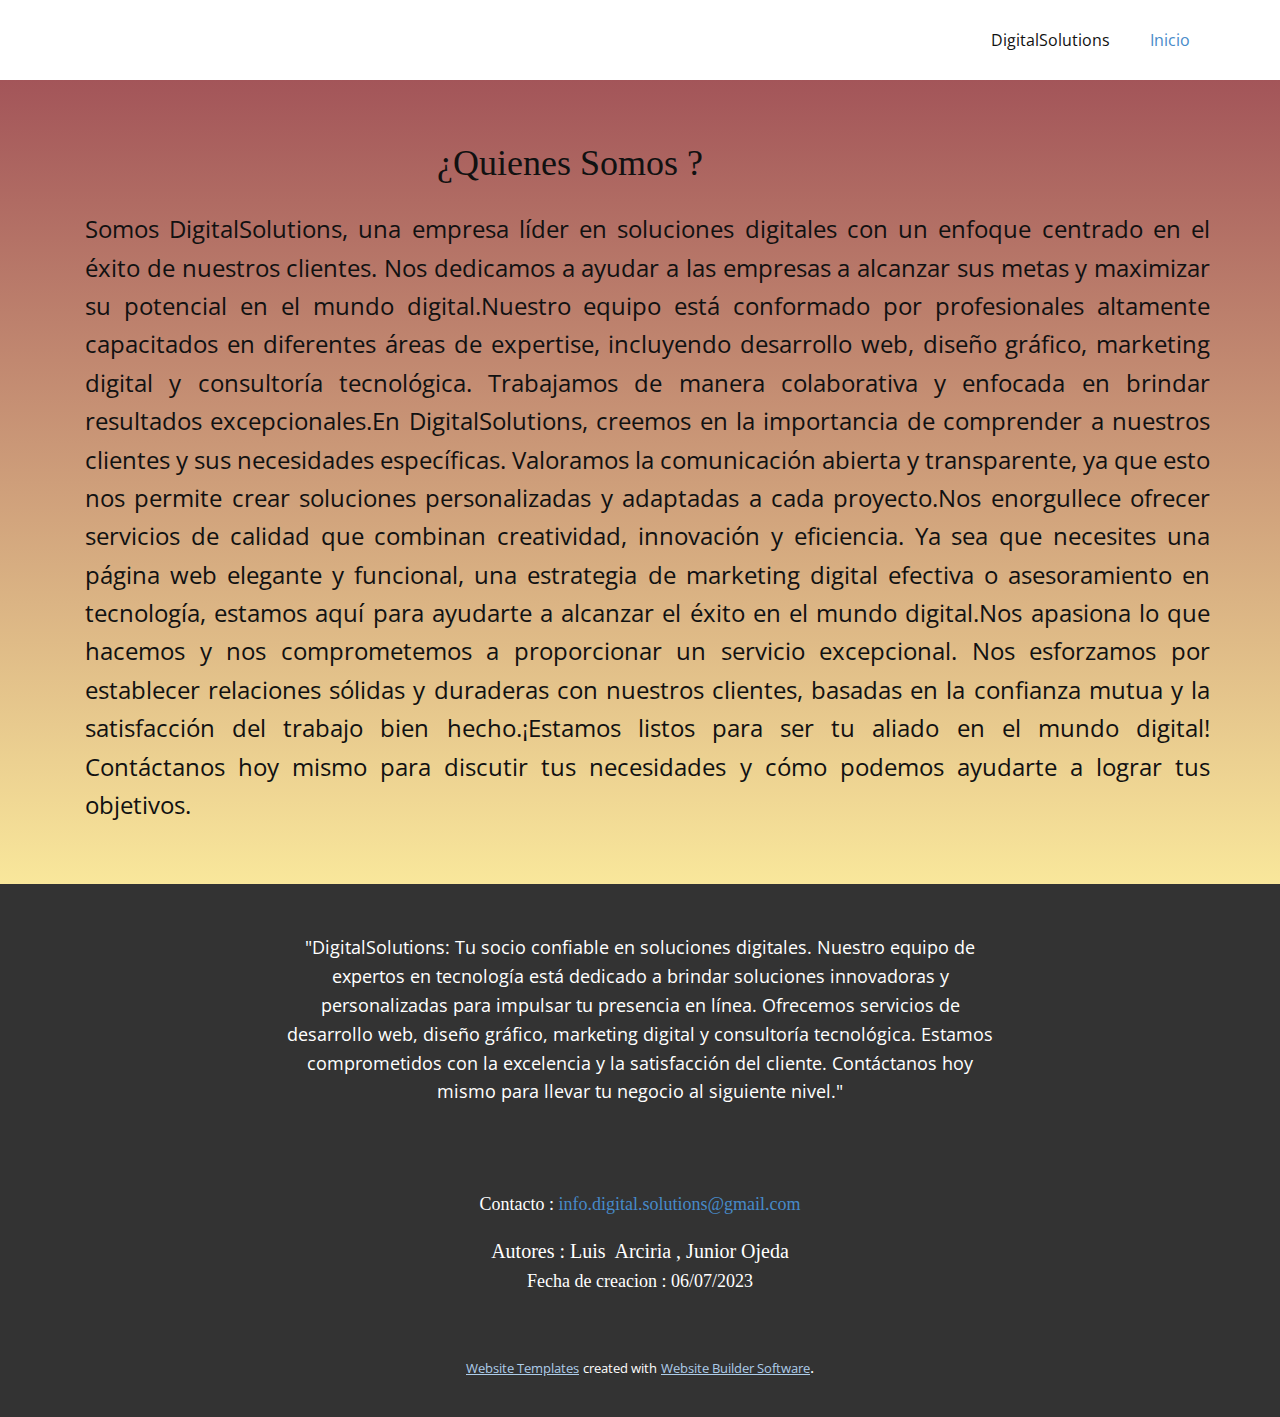
<file: Inicio.html>
<!DOCTYPE html>
<html style="font-size: 16px;" lang="es"><head>
    <meta name="viewport" content="width=device-width, initial-scale=1.0">
    <meta charset="utf-8">
    <meta name="keywords" content="">
    <meta name="description" content="">
    <title>Inicio</title>
    <link rel="stylesheet" href="nicepage.css" media="screen">
<link rel="stylesheet" href="Inicio.css" media="screen">
    <script class="u-script" type="text/javascript" src="jquery.js" defer=""></script>
    <script class="u-script" type="text/javascript" src="nicepage.js" defer=""></script>
    <meta name="generator" content="Nicepage 5.12.7, nicepage.com">
    <link id="u-theme-google-font" rel="stylesheet" href="https://fonts.googleapis.com/css?family=Roboto:100,100i,300,300i,400,400i,500,500i,700,700i,900,900i|Open+Sans:300,300i,400,400i,500,500i,600,600i,700,700i,800,800i">
    
    
    <script type="application/ld+json">{
		"@context": "http://schema.org",
		"@type": "Organization",
		"name": ""
}</script>
    <meta name="theme-color" content="#478ac9">
    <meta property="og:title" content="Inicio">
    <meta property="og:type" content="website">
  <meta data-intl-tel-input-cdn-path="intlTelInput/"></head>
  <body class="u-body u-xl-mode" data-lang="es"><header class="u-clearfix u-header u-header" id="sec-029e"><div class="u-clearfix u-sheet u-sheet-1">
        <nav class="u-menu u-menu-dropdown u-offcanvas u-menu-1">
          <div class="menu-collapse" style="font-size: 1rem; letter-spacing: 0px;">
            <a class="u-button-style u-custom-left-right-menu-spacing u-custom-padding-bottom u-custom-top-bottom-menu-spacing u-nav-link u-text-active-palette-1-base u-text-hover-palette-2-base" href="#">
              <svg class="u-svg-link" viewBox="0 0 24 24"><use xmlns:xlink="http://www.w3.org/1999/xlink" xlink:href="#menu-hamburger"></use></svg>
              <svg class="u-svg-content" version="1.1" id="menu-hamburger" viewBox="0 0 16 16" x="0px" y="0px" xmlns:xlink="http://www.w3.org/1999/xlink" xmlns="http://www.w3.org/2000/svg"><g><rect y="1" width="16" height="2"></rect><rect y="7" width="16" height="2"></rect><rect y="13" width="16" height="2"></rect>
</g></svg>
            </a>
          </div>
          <div class="u-nav-container">
            <ul class="u-nav u-unstyled u-nav-1"><li class="u-nav-item"><a class="u-button-style u-nav-link u-text-active-palette-1-base u-text-hover-palette-2-base" href="DigitalSolutions.html" style="padding: 10px 20px;">DigitalSolutions</a>
</li><li class="u-nav-item"><a class="u-button-style u-nav-link u-text-active-palette-1-base u-text-hover-palette-2-base" href="Inicio.html" style="padding: 10px 20px;">Inicio</a>
</li></ul>
          </div>
          <div class="u-nav-container-collapse">
            <div class="u-black u-container-style u-inner-container-layout u-opacity u-opacity-95 u-sidenav">
              <div class="u-inner-container-layout u-sidenav-overflow">
                <div class="u-menu-close"></div>
                <ul class="u-align-center u-nav u-popupmenu-items u-unstyled u-nav-2"><li class="u-nav-item"><a class="u-button-style u-nav-link" href="DigitalSolutions.html">DigitalSolutions</a>
</li><li class="u-nav-item"><a class="u-button-style u-nav-link" href="Inicio.html">Inicio</a>
</li></ul>
              </div>
            </div>
            <div class="u-black u-menu-overlay u-opacity u-opacity-70"></div>
          </div>
        </nav>
      </div></header>
    <section class="u-clearfix u-gradient u-section-1" id="sec-67f0">
      <div class="u-clearfix u-sheet u-sheet-1">
        <h3 class="u-custom-font u-font-georgia u-text u-text-1">¿Quienes Somos ?&nbsp;</h3>
        <p class="u-align-justify u-text u-text-2">Somos DigitalSolutions, una empresa líder en soluciones digitales con un enfoque centrado en el éxito de nuestros clientes. Nos dedicamos a ayudar a las empresas a alcanzar sus metas y maximizar su potencial en el mundo digital.Nuestro equipo está conformado por profesionales altamente capacitados en diferentes áreas de expertise, incluyendo desarrollo web, diseño gráfico, marketing digital y consultoría tecnológica. Trabajamos de manera colaborativa y enfocada en brindar resultados excepcionales.En DigitalSolutions, creemos en la importancia de comprender a nuestros clientes y sus necesidades específicas. Valoramos la comunicación abierta y transparente, ya que esto nos permite crear soluciones personalizadas y adaptadas a cada proyecto.Nos enorgullece ofrecer servicios de calidad que combinan creatividad, innovación y eficiencia. Ya sea que necesites una página web elegante y funcional, una estrategia de marketing digital efectiva o asesoramiento en tecnología, estamos aquí para ayudarte a alcanzar el éxito en el mundo digital.Nos apasiona lo que hacemos y nos comprometemos a proporcionar un servicio excepcional. Nos esforzamos por establecer relaciones sólidas y duraderas con nuestros clientes, basadas en la confianza mutua y la satisfacción del trabajo bien hecho.¡Estamos listos para ser tu aliado en el mundo digital! Contáctanos hoy mismo para discutir tus necesidades y cómo podemos ayudarte a lograr tus objetivos.</p>
      </div>
    </section>
    
    
    <footer class="u-align-center u-clearfix u-footer u-grey-80 u-footer" id="sec-262d"><div class="u-clearfix u-sheet u-sheet-1">
        <p class="u-small-text u-text u-text-variant u-text-1">"DigitalSolutions: Tu socio confiable en soluciones digitales. Nuestro equipo de expertos en tecnología está dedicado a brindar soluciones innovadoras y personalizadas para impulsar tu presencia en línea. Ofrecemos servicios de desarrollo web, diseño gráfico, marketing digital y consultoría tecnológica. Estamos comprometidos con la excelencia y la satisfacción del cliente. Contáctanos hoy mismo para llevar tu negocio al siguiente nivel." </p>
        <p class="u-custom-font u-font-georgia u-text u-text-2">Contacto :&nbsp;<a href="mailto:info.digital.solutions@gmail.com" target="_new" class="u-active-none u-border-none u-btn u-button-style u-hover-none u-none u-text-palette-1-base u-btn-1">info.digital.solutions@gmail.com</a>
        </p>
        <p class="u-custom-font u-font-georgia u-text u-text-3">Autores : Luis&nbsp; Arciria , Junior Ojeda</p>
        <p class="u-custom-font u-font-georgia u-text u-text-4">Fecha de creacion : 06/07/2023</p>
      </div></footer>
    <section class="u-backlink u-clearfix u-grey-80">
      <a class="u-link" href="https://nicepage.com/website-templates" target="_blank">
        <span>Website Templates</span>
      </a>
      <p class="u-text">
        <span>created with</span>
      </p>
      <a class="u-link" href="" target="_blank">
        <span>Website Builder Software</span>
      </a>. 
    </section>
  
</body></html>
</file>
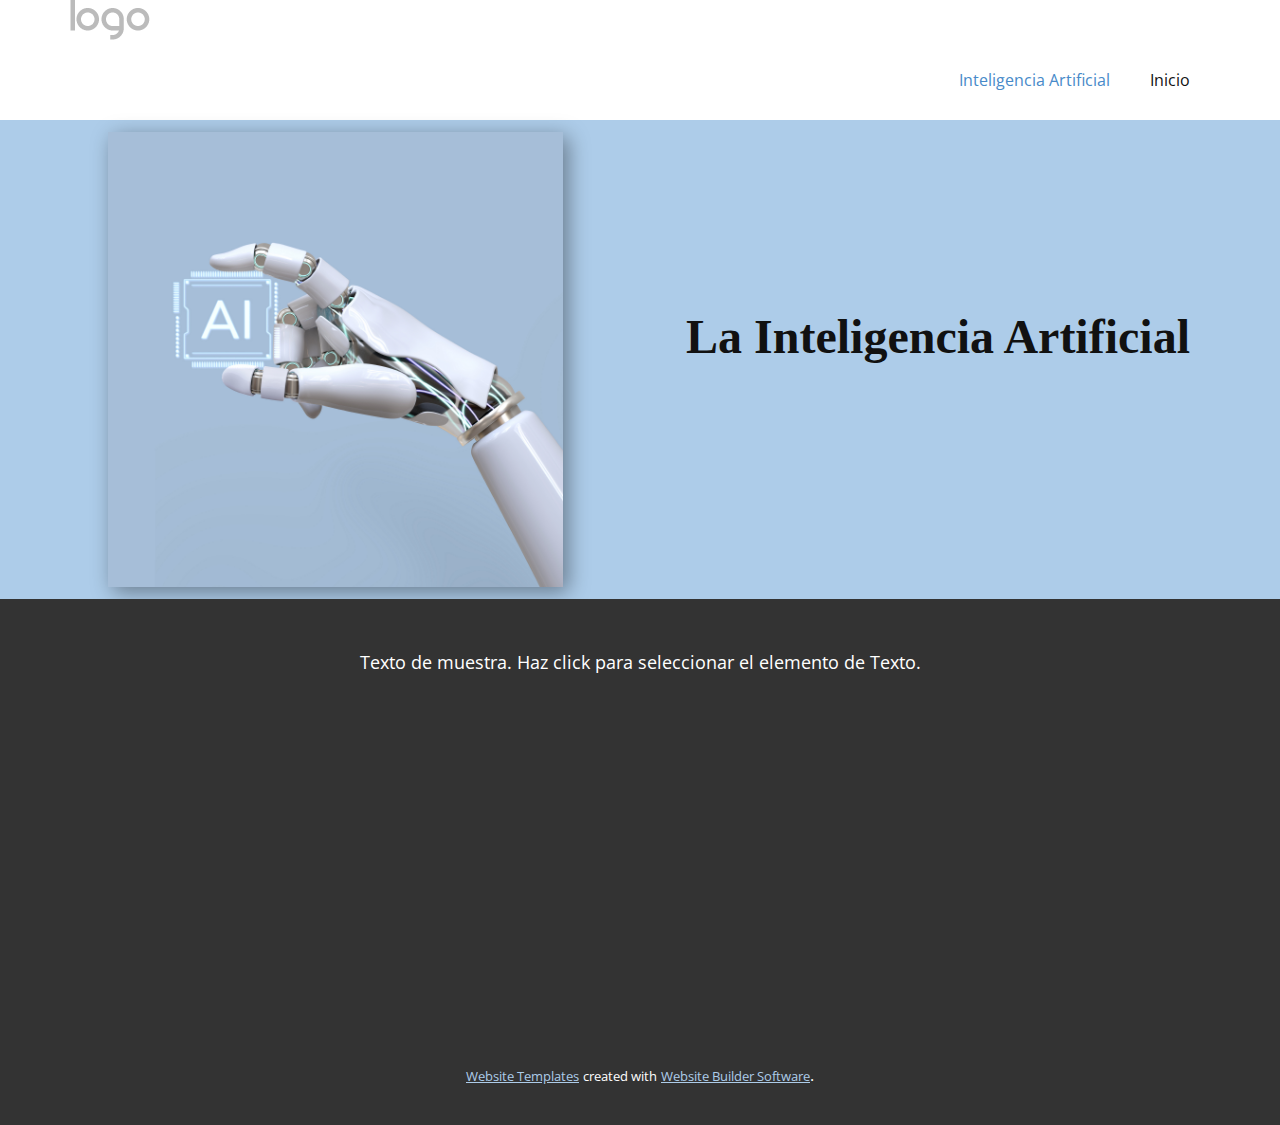
<file: Inteligencia-Artificial.html>
<!DOCTYPE html>
<html style="font-size: 16px;" lang="es"><head>
    <meta name="viewport" content="width=device-width, initial-scale=1.0">
    <meta charset="utf-8">
    <meta name="keywords" content="La Inteligencia Artificial">
    <meta name="description" content="">
    <title>Inteligencia Artificial</title>
    <link rel="stylesheet" href="nicepage.css" media="screen">
<link rel="stylesheet" href="Inteligencia-Artificial.css" media="screen">
    <script class="u-script" type="text/javascript" src="jquery.js" defer=""></script>
    <script class="u-script" type="text/javascript" src="nicepage.js" defer=""></script>
    <meta name="generator" content="Nicepage 5.12.7, nicepage.com">
    <link id="u-theme-google-font" rel="stylesheet" href="https://fonts.googleapis.com/css?family=Roboto:100,100i,300,300i,400,400i,500,500i,700,700i,900,900i|Open+Sans:300,300i,400,400i,500,500i,600,600i,700,700i,800,800i">
    
    
    <script type="application/ld+json">{
		"@context": "http://schema.org",
		"@type": "Organization",
		"name": "",
		"logo": "images/default-logo.png"
}</script>
    <meta name="theme-color" content="#478ac9">
    <meta property="og:title" content="Inteligencia Artificial">
    <meta property="og:type" content="website">
  <meta data-intl-tel-input-cdn-path="intlTelInput/"></head>
  <body class="u-body u-xl-mode" data-lang="es"><header class="u-clearfix u-header u-header" id="sec-029e"><div class="u-clearfix u-sheet u-valign-middle u-sheet-1">
        <a href="https://nicepage.com" class="u-image u-logo u-image-1">
          <img src="images/default-logo.png" class="u-logo-image u-logo-image-1">
        </a>
        <nav class="u-menu u-menu-dropdown u-offcanvas u-menu-1">
          <div class="menu-collapse" style="font-size: 1rem; letter-spacing: 0px;">
            <a class="u-button-style u-custom-left-right-menu-spacing u-custom-padding-bottom u-custom-top-bottom-menu-spacing u-nav-link u-text-active-palette-1-base u-text-hover-palette-2-base" href="#">
              <svg class="u-svg-link" viewBox="0 0 24 24"><use xmlns:xlink="http://www.w3.org/1999/xlink" xlink:href="#menu-hamburger"></use></svg>
              <svg class="u-svg-content" version="1.1" id="menu-hamburger" viewBox="0 0 16 16" x="0px" y="0px" xmlns:xlink="http://www.w3.org/1999/xlink" xmlns="http://www.w3.org/2000/svg"><g><rect y="1" width="16" height="2"></rect><rect y="7" width="16" height="2"></rect><rect y="13" width="16" height="2"></rect>
</g></svg>
            </a>
          </div>
          <div class="u-nav-container">
            <ul class="u-nav u-unstyled u-nav-1"><li class="u-nav-item"><a class="u-button-style u-nav-link u-text-active-palette-1-base u-text-hover-palette-2-base" href="Inteligencia-Artificial.html" style="padding: 10px 20px;">Inteligencia Artificial</a>
</li><li class="u-nav-item"><a class="u-button-style u-nav-link u-text-active-palette-1-base u-text-hover-palette-2-base" href="Inicio.html" style="padding: 10px 20px;">Inicio</a>
</li></ul>
          </div>
          <div class="u-nav-container-collapse">
            <div class="u-black u-container-style u-inner-container-layout u-opacity u-opacity-95 u-sidenav">
              <div class="u-inner-container-layout u-sidenav-overflow">
                <div class="u-menu-close"></div>
                <ul class="u-align-center u-nav u-popupmenu-items u-unstyled u-nav-2"><li class="u-nav-item"><a class="u-button-style u-nav-link" href="Inteligencia-Artificial.html">Inteligencia Artificial</a>
</li><li class="u-nav-item"><a class="u-button-style u-nav-link" href="Inicio.html">Inicio</a>
</li></ul>
              </div>
            </div>
            <div class="u-black u-menu-overlay u-opacity u-opacity-70"></div>
          </div>
        </nav>
      </div></header>
    <section class="u-clearfix u-palette-1-light-2 u-section-1" id="sec-96c6">
      <div class="u-clearfix u-sheet u-sheet-1">
        <img class="u-align-center u-image u-image-contain u-image-default u-preserve-proportions u-image-1" src="images/inteligencia-artificial-chip-ai-innovacion-tecnologica-futura.jpg" alt="" data-image-width="4241" data-image-height="4241">
        <h2 class="u-custom-font u-font-georgia u-text u-text-default u-text-1">La Inteligencia Artificial</h2>
      </div>
    </section>
    
    
    <footer class="u-align-center u-clearfix u-footer u-grey-80 u-footer" id="sec-262d"><div class="u-clearfix u-sheet u-sheet-1">
        <p class="u-small-text u-text u-text-variant u-text-1">Texto de muestra. Haz click para seleccionar el elemento de Texto.</p>
      </div></footer>
    <section class="u-backlink u-clearfix u-grey-80">
      <a class="u-link" href="https://nicepage.com/website-templates" target="_blank">
        <span>Website Templates</span>
      </a>
      <p class="u-text">
        <span>created with</span>
      </p>
      <a class="u-link" href="" target="_blank">
        <span>Website Builder Software</span>
      </a>. 
    </section>
  
</body></html>
</file>
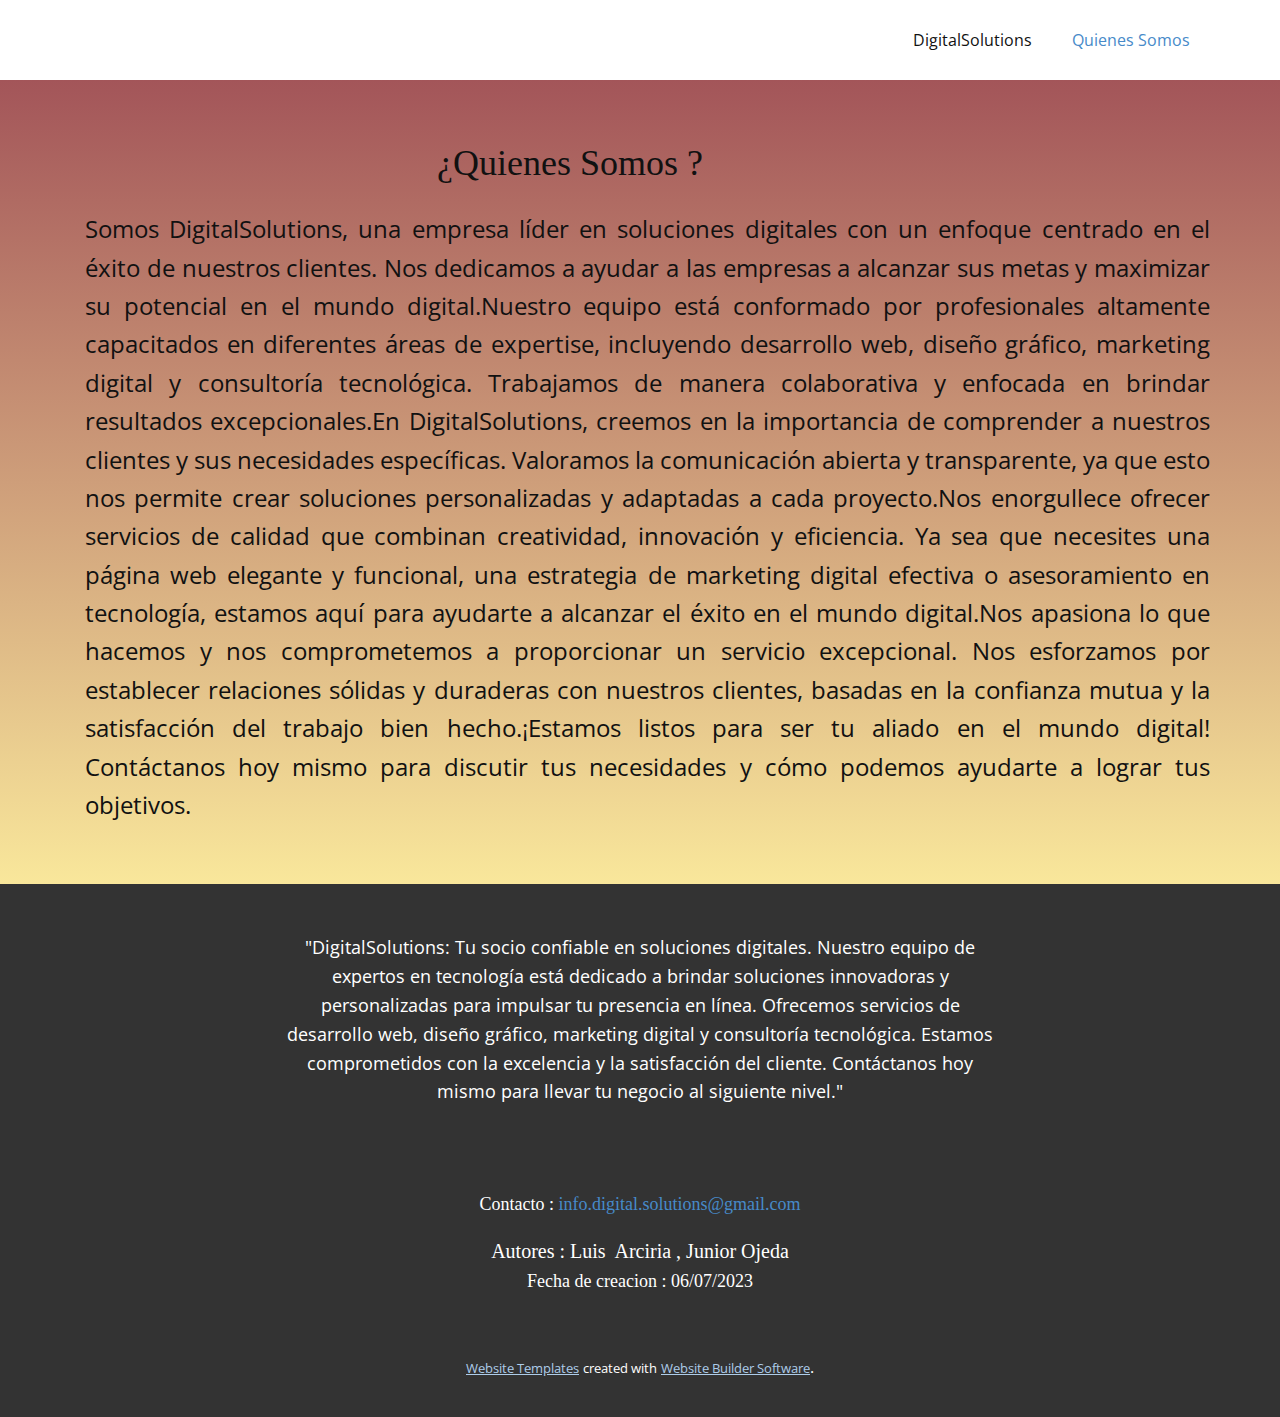
<file: Quienes-Somos.html>
<!DOCTYPE html>
<html style="font-size: 16px;" lang="es"><head>
    <meta name="viewport" content="width=device-width, initial-scale=1.0">
    <meta charset="utf-8">
    <meta name="keywords" content="">
    <meta name="description" content="">
    <title>Quienes Somos</title>
    <link rel="stylesheet" href="nicepage.css" media="screen">
<link rel="stylesheet" href="Quienes-Somos.css" media="screen">
    <script class="u-script" type="text/javascript" src="jquery.js" defer=""></script>
    <script class="u-script" type="text/javascript" src="nicepage.js" defer=""></script>
    <meta name="generator" content="Nicepage 5.12.7, nicepage.com">
    <link id="u-theme-google-font" rel="stylesheet" href="https://fonts.googleapis.com/css?family=Roboto:100,100i,300,300i,400,400i,500,500i,700,700i,900,900i|Open+Sans:300,300i,400,400i,500,500i,600,600i,700,700i,800,800i">
    
    
    <script type="application/ld+json">{
		"@context": "http://schema.org",
		"@type": "Organization",
		"name": ""
}</script>
    <meta name="theme-color" content="#478ac9">
    <meta property="og:title" content="Quienes Somos">
    <meta property="og:type" content="website">
  <meta data-intl-tel-input-cdn-path="intlTelInput/"></head>
  <body class="u-body u-xl-mode" data-lang="es"><header class="u-clearfix u-header u-header" id="sec-029e"><div class="u-clearfix u-sheet u-sheet-1">
        <nav class="u-menu u-menu-dropdown u-offcanvas u-menu-1">
          <div class="menu-collapse" style="font-size: 1rem; letter-spacing: 0px;">
            <a class="u-button-style u-custom-left-right-menu-spacing u-custom-padding-bottom u-custom-top-bottom-menu-spacing u-nav-link u-text-active-palette-1-base u-text-hover-palette-2-base" href="#">
              <svg class="u-svg-link" viewBox="0 0 24 24"><use xmlns:xlink="http://www.w3.org/1999/xlink" xlink:href="#menu-hamburger"></use></svg>
              <svg class="u-svg-content" version="1.1" id="menu-hamburger" viewBox="0 0 16 16" x="0px" y="0px" xmlns:xlink="http://www.w3.org/1999/xlink" xmlns="http://www.w3.org/2000/svg"><g><rect y="1" width="16" height="2"></rect><rect y="7" width="16" height="2"></rect><rect y="13" width="16" height="2"></rect>
</g></svg>
            </a>
          </div>
          <div class="u-nav-container">
            <ul class="u-nav u-unstyled u-nav-1"><li class="u-nav-item"><a class="u-button-style u-nav-link u-text-active-palette-1-base u-text-hover-palette-2-base" href="DigitalSolutions.html" style="padding: 10px 20px;">DigitalSolutions</a>
</li><li class="u-nav-item"><a class="u-button-style u-nav-link u-text-active-palette-1-base u-text-hover-palette-2-base" href="Quienes-Somos.html" style="padding: 10px 20px;">Quienes Somos</a>
</li></ul>
          </div>
          <div class="u-nav-container-collapse">
            <div class="u-black u-container-style u-inner-container-layout u-opacity u-opacity-95 u-sidenav">
              <div class="u-inner-container-layout u-sidenav-overflow">
                <div class="u-menu-close"></div>
                <ul class="u-align-center u-nav u-popupmenu-items u-unstyled u-nav-2"><li class="u-nav-item"><a class="u-button-style u-nav-link" href="DigitalSolutions.html">DigitalSolutions</a>
</li><li class="u-nav-item"><a class="u-button-style u-nav-link" href="Quienes-Somos.html">Quienes Somos</a>
</li></ul>
              </div>
            </div>
            <div class="u-black u-menu-overlay u-opacity u-opacity-70"></div>
          </div>
        </nav>
      </div></header>
    <section class="u-clearfix u-gradient u-section-1" id="sec-67f0">
      <div class="u-clearfix u-sheet u-sheet-1">
        <h3 class="u-custom-font u-font-georgia u-text u-text-1">¿Quienes Somos ?&nbsp;</h3>
        <p class="u-align-justify u-text u-text-2">Somos DigitalSolutions, una empresa líder en soluciones digitales con un enfoque centrado en el éxito de nuestros clientes. Nos dedicamos a ayudar a las empresas a alcanzar sus metas y maximizar su potencial en el mundo digital.Nuestro equipo está conformado por profesionales altamente capacitados en diferentes áreas de expertise, incluyendo desarrollo web, diseño gráfico, marketing digital y consultoría tecnológica. Trabajamos de manera colaborativa y enfocada en brindar resultados excepcionales.En DigitalSolutions, creemos en la importancia de comprender a nuestros clientes y sus necesidades específicas. Valoramos la comunicación abierta y transparente, ya que esto nos permite crear soluciones personalizadas y adaptadas a cada proyecto.Nos enorgullece ofrecer servicios de calidad que combinan creatividad, innovación y eficiencia. Ya sea que necesites una página web elegante y funcional, una estrategia de marketing digital efectiva o asesoramiento en tecnología, estamos aquí para ayudarte a alcanzar el éxito en el mundo digital.Nos apasiona lo que hacemos y nos comprometemos a proporcionar un servicio excepcional. Nos esforzamos por establecer relaciones sólidas y duraderas con nuestros clientes, basadas en la confianza mutua y la satisfacción del trabajo bien hecho.¡Estamos listos para ser tu aliado en el mundo digital! Contáctanos hoy mismo para discutir tus necesidades y cómo podemos ayudarte a lograr tus objetivos.</p>
      </div>
    </section>
    
    
    <footer class="u-align-center u-clearfix u-footer u-grey-80 u-footer" id="sec-262d"><div class="u-clearfix u-sheet u-sheet-1">
        <p class="u-small-text u-text u-text-variant u-text-1">"DigitalSolutions: Tu socio confiable en soluciones digitales. Nuestro equipo de expertos en tecnología está dedicado a brindar soluciones innovadoras y personalizadas para impulsar tu presencia en línea. Ofrecemos servicios de desarrollo web, diseño gráfico, marketing digital y consultoría tecnológica. Estamos comprometidos con la excelencia y la satisfacción del cliente. Contáctanos hoy mismo para llevar tu negocio al siguiente nivel." </p>
        <p class="u-custom-font u-font-georgia u-text u-text-2">Contacto :&nbsp;<a href="mailto:info.digital.solutions@gmail.com" target="_new" class="u-active-none u-border-none u-btn u-button-style u-hover-none u-none u-text-palette-1-base u-btn-1">info.digital.solutions@gmail.com</a>
        </p>
        <p class="u-custom-font u-font-georgia u-text u-text-3">Autores : Luis&nbsp; Arciria , Junior Ojeda</p>
        <p class="u-custom-font u-font-georgia u-text u-text-4">Fecha de creacion : 06/07/2023</p>
      </div></footer>
    <section class="u-backlink u-clearfix u-grey-80">
      <a class="u-link" href="https://nicepage.com/website-templates" target="_blank">
        <span>Website Templates</span>
      </a>
      <p class="u-text">
        <span>created with</span>
      </p>
      <a class="u-link" href="" target="_blank">
        <span>Website Builder Software</span>
      </a>. 
    </section>
  
</body></html>
</file>
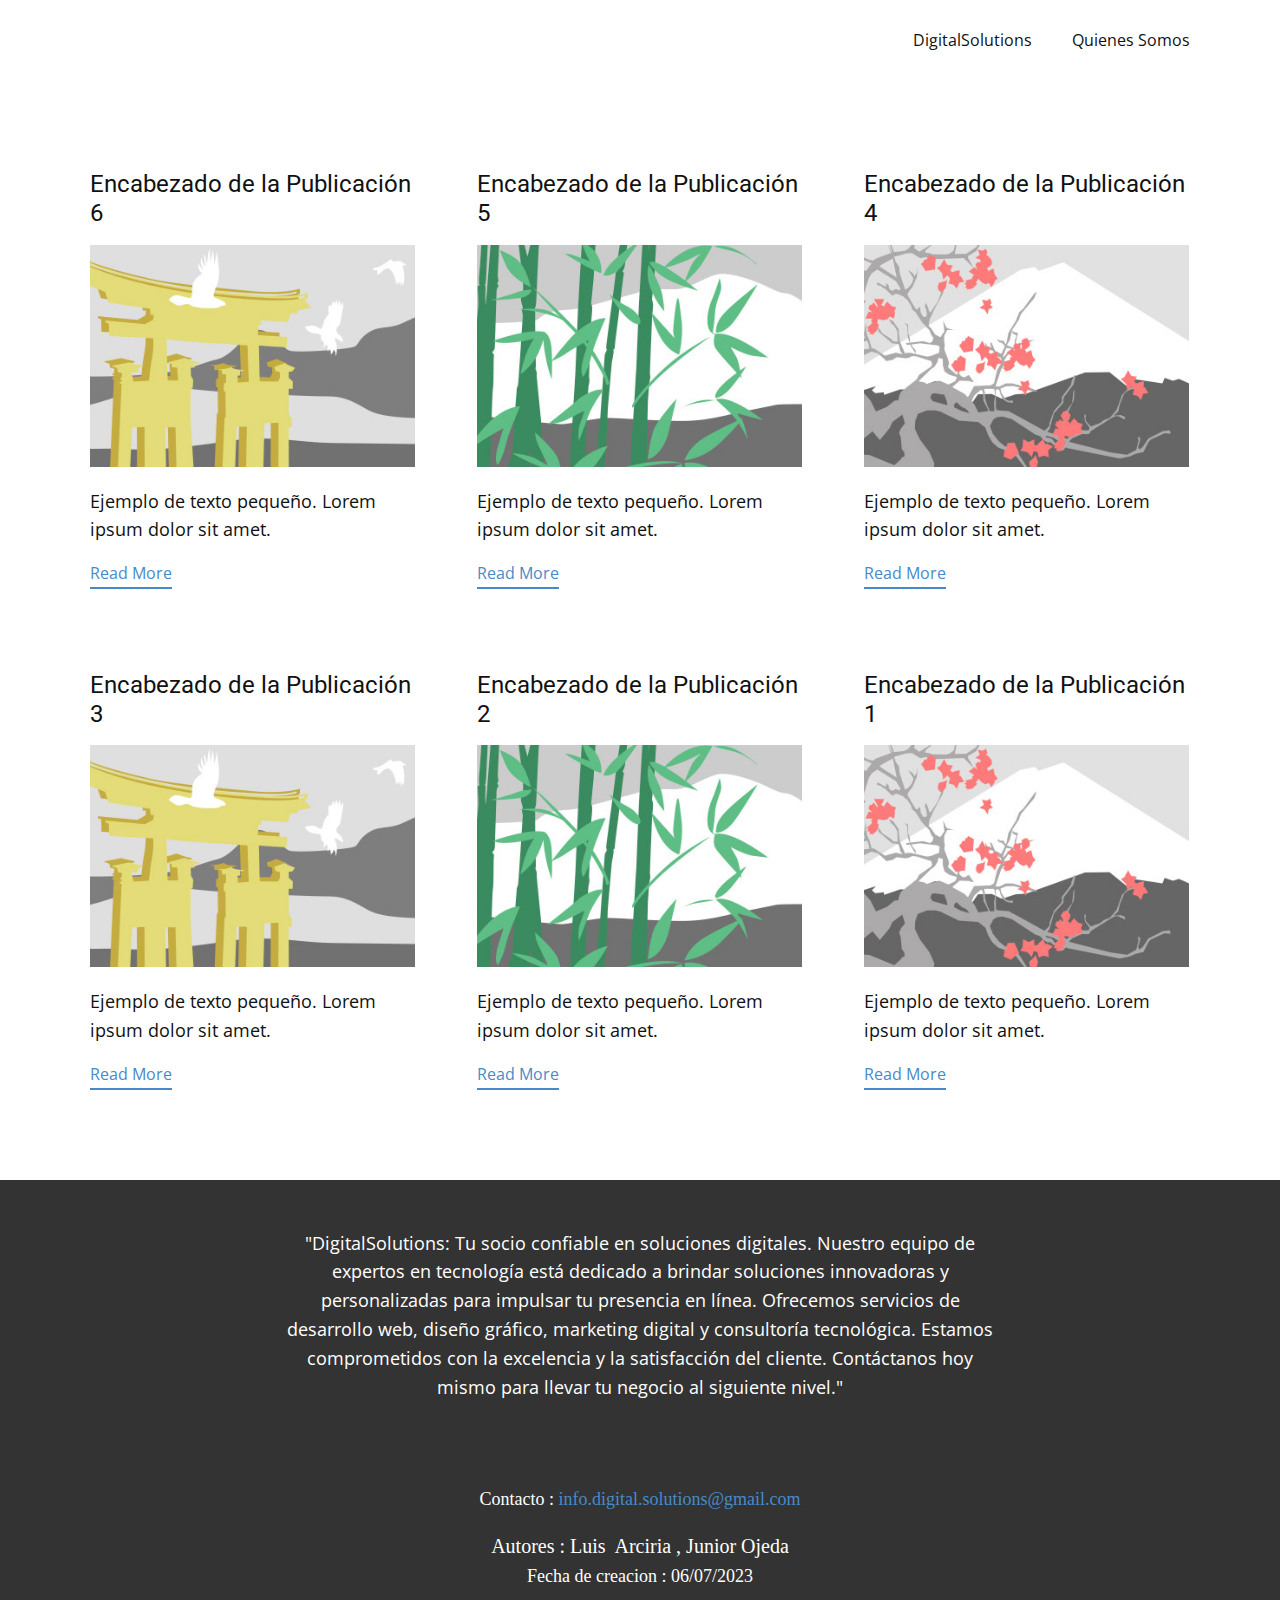
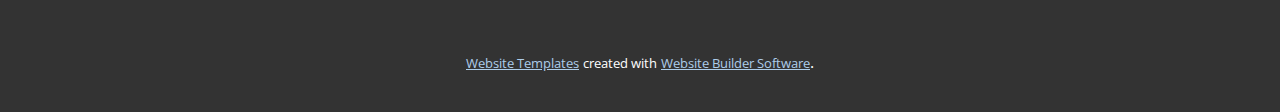
<file: blog/blog.html>
<!DOCTYPE html>
<html style="font-size: 16px;" lang="es"><head>
    <meta name="viewport" content="width=device-width, initial-scale=1.0">
    <meta charset="utf-8">
    <meta name="keywords" content="">
    <meta name="description" content="">
    <title>Blog Template</title>
    <link rel="stylesheet" href="../nicepage.css" media="screen">
<link rel="stylesheet" href="../Blog-Template.css" media="screen">
    <script class="u-script" type="text/javascript" src="../jquery.js" defer=""></script>
    <script class="u-script" type="text/javascript" src="../nicepage.js" defer=""></script>
    <meta name="generator" content="Nicepage 5.12.7, nicepage.com">
    <link id="u-theme-google-font" rel="stylesheet" href="https://fonts.googleapis.com/css?family=Roboto:100,100i,300,300i,400,400i,500,500i,700,700i,900,900i|Open+Sans:300,300i,400,400i,500,500i,600,600i,700,700i,800,800i">
    
    
    <script type="application/ld+json">{
		"@context": "http://schema.org",
		"@type": "Organization",
		"name": ""
}</script>
    <meta name="theme-color" content="#478ac9">
  <meta data-intl-tel-input-cdn-path="intlTelInput/"></head>
  <body class="u-body u-xl-mode" data-lang="es"><header class="u-clearfix u-header u-header" id="sec-029e"><div class="u-clearfix u-sheet u-sheet-1">
        <nav class="u-menu u-menu-dropdown u-offcanvas u-menu-1">
          <div class="menu-collapse" style="font-size: 1rem; letter-spacing: 0px;">
            <a class="u-button-style u-custom-left-right-menu-spacing u-custom-padding-bottom u-custom-top-bottom-menu-spacing u-nav-link u-text-active-palette-1-base u-text-hover-palette-2-base" href="#">
              <svg class="u-svg-link" viewBox="0 0 24 24"><use xmlns:xlink="http://www.w3.org/1999/xlink" xlink:href="#menu-hamburger"></use></svg>
              <svg class="u-svg-content" version="1.1" id="menu-hamburger" viewBox="0 0 16 16" x="0px" y="0px" xmlns:xlink="http://www.w3.org/1999/xlink" xmlns="http://www.w3.org/2000/svg"><g><rect y="1" width="16" height="2"></rect><rect y="7" width="16" height="2"></rect><rect y="13" width="16" height="2"></rect>
</g></svg>
            </a>
          </div>
          <div class="u-nav-container">
            <ul class="u-nav u-unstyled u-nav-1"><li class="u-nav-item"><a class="u-button-style u-nav-link u-text-active-palette-1-base u-text-hover-palette-2-base" href="../DigitalSolutions.html" style="padding: 10px 20px;">DigitalSolutions</a>
</li><li class="u-nav-item"><a class="u-button-style u-nav-link u-text-active-palette-1-base u-text-hover-palette-2-base" href="../Quienes-Somos.html" style="padding: 10px 20px;">Quienes Somos</a>
</li></ul>
          </div>
          <div class="u-nav-container-collapse">
            <div class="u-black u-container-style u-inner-container-layout u-opacity u-opacity-95 u-sidenav">
              <div class="u-inner-container-layout u-sidenav-overflow">
                <div class="u-menu-close"></div>
                <ul class="u-align-center u-nav u-popupmenu-items u-unstyled u-nav-2"><li class="u-nav-item"><a class="u-button-style u-nav-link" href="../DigitalSolutions.html">DigitalSolutions</a>
</li><li class="u-nav-item"><a class="u-button-style u-nav-link" href="../Quienes-Somos.html">Quienes Somos</a>
</li></ul>
              </div>
            </div>
            <div class="u-black u-menu-overlay u-opacity u-opacity-70"></div>
          </div>
        </nav>
      </div></header>
    <section class="u-clearfix u-section-1" id="sec-eb61">
      <div class="u-clearfix u-sheet u-valign-middle u-sheet-1"><!--blog--><!--blog_options_json--><!--{"type":"Recent","source":"","tags":"","count":""}--><!--/blog_options_json-->
        <div class="u-blog u-expanded-width u-repeater u-repeater-1"><!--blog_post-->
          <div class="u-blog-post u-container-style u-repeater-item u-white u-repeater-item-1">
            <div class="u-container-layout u-similar-container u-valign-top u-container-layout-1"><!--blog_post_header-->
              <h4 class="u-blog-control u-text u-text-1">
                <a class="u-post-header-link" href="../blog/enviar-5.html">Encabezado de la Publicación 6</a>
              </h4><!--/blog_post_header--><!--blog_post_image-->
              <a class="u-post-header-link" href="../blog/enviar-5.html"><img alt="" class="u-blog-control u-expanded-width u-image u-image-default u-image-1" src="../images/8ad73f3c.jpeg"></a><!--/blog_post_image--><!--blog_post_content-->
              <div class="u-blog-control u-post-content u-text u-text-2 fr-view">Ejemplo de texto pequeño. Lorem ipsum dolor sit amet.</div><!--/blog_post_content--><!--blog_post_readmore-->
              <a href="../blog/enviar-5.html" class="u-blog-control u-border-2 u-border-palette-1-base u-btn u-btn-rectangle u-button-style u-none u-btn-1"><!--blog_post_readmore_content--><!--options_json--><!--{"content":"Read More","defaultValue":"Lee mas"}--><!--/options_json-->Read More<!--/blog_post_readmore_content--></a><!--/blog_post_readmore-->
            </div>
          </div><div class="u-blog-post u-container-style u-repeater-item u-video-cover u-white">
            <div class="u-container-layout u-similar-container u-valign-top u-container-layout-2"><!--blog_post_header-->
              <h4 class="u-blog-control u-text u-text-3">
                <a class="u-post-header-link" href="../blog/enviar-4.html">Encabezado de la Publicación 5</a>
              </h4><!--/blog_post_header--><!--blog_post_image-->
              <a class="u-post-header-link" href="../blog/enviar-4.html"><img alt="" class="u-blog-control u-expanded-width u-image u-image-default u-image-2" src="../images/68f64b9d.jpeg"></a><!--/blog_post_image--><!--blog_post_content-->
              <div class="u-blog-control u-post-content u-text u-text-4 fr-view">Ejemplo de texto pequeño. Lorem ipsum dolor sit amet.</div><!--/blog_post_content--><!--blog_post_readmore-->
              <a href="../blog/enviar-4.html" class="u-blog-control u-border-2 u-border-palette-1-base u-btn u-btn-rectangle u-button-style u-none u-btn-2"><!--blog_post_readmore_content--><!--options_json--><!--{"content":"Read More","defaultValue":"Lee mas"}--><!--/options_json-->Read More<!--/blog_post_readmore_content--></a><!--/blog_post_readmore-->
            </div>
          </div><div class="u-blog-post u-container-style u-repeater-item u-video-cover u-white">
            <div class="u-container-layout u-similar-container u-valign-top u-container-layout-3"><!--blog_post_header-->
              <h4 class="u-blog-control u-text u-text-5">
                <a class="u-post-header-link" href="../blog/enviar-3.html">Encabezado de la Publicación 4</a>
              </h4><!--/blog_post_header--><!--blog_post_image-->
              <a class="u-post-header-link" href="../blog/enviar-3.html"><img alt="" class="u-blog-control u-expanded-width u-image u-image-default u-image-3" src="../images/0fd3416c.jpeg"></a><!--/blog_post_image--><!--blog_post_content-->
              <div class="u-blog-control u-post-content u-text u-text-6 fr-view">Ejemplo de texto pequeño. Lorem ipsum dolor sit amet.</div><!--/blog_post_content--><!--blog_post_readmore-->
              <a href="../blog/enviar-3.html" class="u-blog-control u-border-2 u-border-palette-1-base u-btn u-btn-rectangle u-button-style u-none u-btn-3"><!--blog_post_readmore_content--><!--options_json--><!--{"content":"Read More","defaultValue":"Lee mas"}--><!--/options_json-->Read More<!--/blog_post_readmore_content--></a><!--/blog_post_readmore-->
            </div>
          </div><div class="u-blog-post u-container-style u-repeater-item u-white u-repeater-item-1">
            <div class="u-container-layout u-similar-container u-valign-top u-container-layout-1"><!--blog_post_header-->
              <h4 class="u-blog-control u-text u-text-1">
                <a class="u-post-header-link" href="../blog/enviar-2.html">Encabezado de la Publicación 3</a>
              </h4><!--/blog_post_header--><!--blog_post_image-->
              <a class="u-post-header-link" href="../blog/enviar-2.html"><img alt="" class="u-blog-control u-expanded-width u-image u-image-default u-image-1" src="../images/8ad73f3c.jpeg"></a><!--/blog_post_image--><!--blog_post_content-->
              <div class="u-blog-control u-post-content u-text u-text-2 fr-view">Ejemplo de texto pequeño. Lorem ipsum dolor sit amet.</div><!--/blog_post_content--><!--blog_post_readmore-->
              <a href="../blog/enviar-2.html" class="u-blog-control u-border-2 u-border-palette-1-base u-btn u-btn-rectangle u-button-style u-none u-btn-1"><!--blog_post_readmore_content--><!--options_json--><!--{"content":"Read More","defaultValue":"Lee mas"}--><!--/options_json-->Read More<!--/blog_post_readmore_content--></a><!--/blog_post_readmore-->
            </div>
          </div><div class="u-blog-post u-container-style u-repeater-item u-video-cover u-white">
            <div class="u-container-layout u-similar-container u-valign-top u-container-layout-2"><!--blog_post_header-->
              <h4 class="u-blog-control u-text u-text-3">
                <a class="u-post-header-link" href="../blog/enviar-1.html">Encabezado de la Publicación 2</a>
              </h4><!--/blog_post_header--><!--blog_post_image-->
              <a class="u-post-header-link" href="../blog/enviar-1.html"><img alt="" class="u-blog-control u-expanded-width u-image u-image-default u-image-2" src="../images/68f64b9d.jpeg"></a><!--/blog_post_image--><!--blog_post_content-->
              <div class="u-blog-control u-post-content u-text u-text-4 fr-view">Ejemplo de texto pequeño. Lorem ipsum dolor sit amet.</div><!--/blog_post_content--><!--blog_post_readmore-->
              <a href="../blog/enviar-1.html" class="u-blog-control u-border-2 u-border-palette-1-base u-btn u-btn-rectangle u-button-style u-none u-btn-2"><!--blog_post_readmore_content--><!--options_json--><!--{"content":"Read More","defaultValue":"Lee mas"}--><!--/options_json-->Read More<!--/blog_post_readmore_content--></a><!--/blog_post_readmore-->
            </div>
          </div><div class="u-blog-post u-container-style u-repeater-item u-video-cover u-white">
            <div class="u-container-layout u-similar-container u-valign-top u-container-layout-3"><!--blog_post_header-->
              <h4 class="u-blog-control u-text u-text-5">
                <a class="u-post-header-link" href="../blog/enviar.html">Encabezado de la Publicación 1</a>
              </h4><!--/blog_post_header--><!--blog_post_image-->
              <a class="u-post-header-link" href="../blog/enviar.html"><img alt="" class="u-blog-control u-expanded-width u-image u-image-default u-image-3" src="../images/0fd3416c.jpeg"></a><!--/blog_post_image--><!--blog_post_content-->
              <div class="u-blog-control u-post-content u-text u-text-6 fr-view">Ejemplo de texto pequeño. Lorem ipsum dolor sit amet.</div><!--/blog_post_content--><!--blog_post_readmore-->
              <a href="../blog/enviar.html" class="u-blog-control u-border-2 u-border-palette-1-base u-btn u-btn-rectangle u-button-style u-none u-btn-3"><!--blog_post_readmore_content--><!--options_json--><!--{"content":"Read More","defaultValue":"Lee mas"}--><!--/options_json-->Read More<!--/blog_post_readmore_content--></a><!--/blog_post_readmore-->
            </div>
          </div><!--/blog_post--><!--blog_post-->
          <!--/blog_post--><!--blog_post-->
          <!--/blog_post-->
        </div><!--/blog-->
      </div>
    </section>
    
    
    <footer class="u-align-center u-clearfix u-footer u-grey-80 u-footer" id="sec-262d"><div class="u-clearfix u-sheet u-sheet-1">
        <p class="u-small-text u-text u-text-variant u-text-1">"DigitalSolutions: Tu socio confiable en soluciones digitales. Nuestro equipo de expertos en tecnología está dedicado a brindar soluciones innovadoras y personalizadas para impulsar tu presencia en línea. Ofrecemos servicios de desarrollo web, diseño gráfico, marketing digital y consultoría tecnológica. Estamos comprometidos con la excelencia y la satisfacción del cliente. Contáctanos hoy mismo para llevar tu negocio al siguiente nivel." </p>
        <p class="u-custom-font u-font-georgia u-text u-text-2">Contacto :&nbsp;<a href="../mailto:info.digital.solutions@gmail.com" target="_new" class="u-active-none u-border-none u-btn u-button-style u-hover-none u-none u-text-palette-1-base u-btn-1">info.digital.solutions@gmail.com</a>
        </p>
        <p class="u-custom-font u-font-georgia u-text u-text-3">Autores : Luis&nbsp; Arciria , Junior Ojeda</p>
        <p class="u-custom-font u-font-georgia u-text u-text-4">Fecha de creacion : 06/07/2023</p>
      </div></footer>
    <section class="u-backlink u-clearfix u-grey-80">
      <a class="u-link" href="https://nicepage.com/website-templates" target="_blank">
        <span>Website Templates</span>
      </a>
      <p class="u-text">
        <span>created with</span>
      </p>
      <a class="u-link" href="" target="_blank">
        <span>Website Builder Software</span>
      </a>. 
    </section>
  
</body></html>
</file>
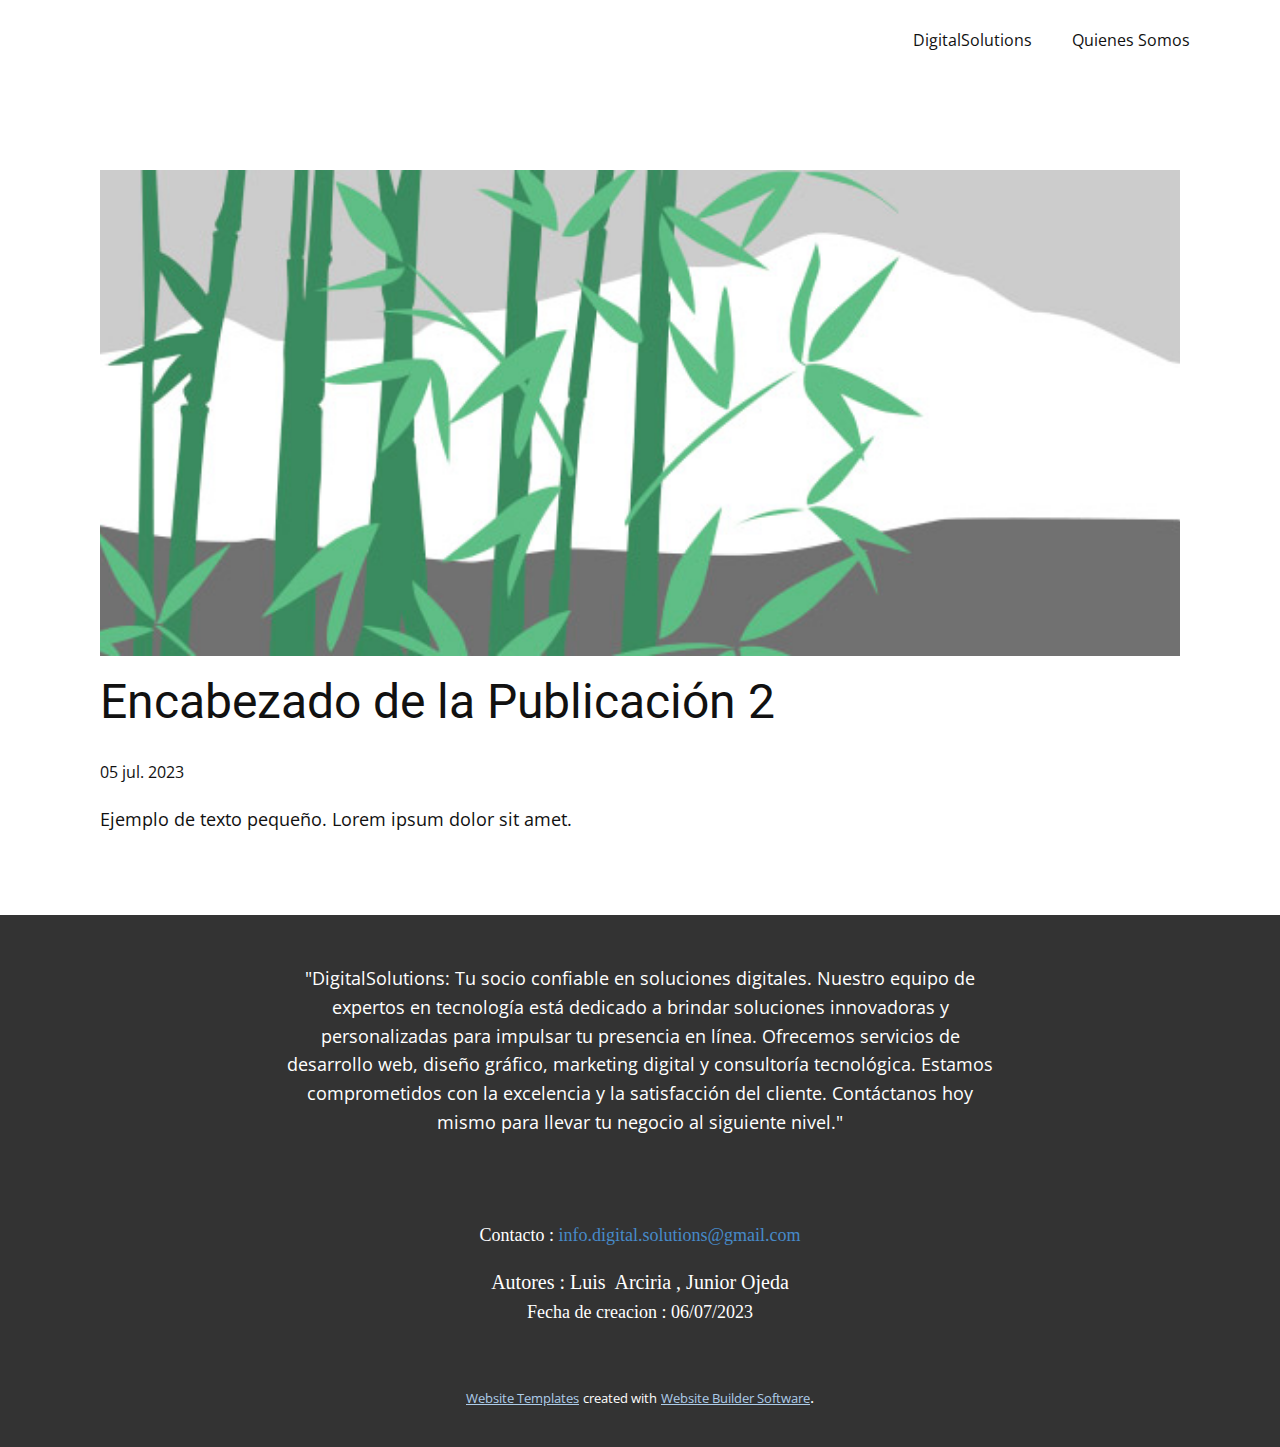
<file: blog/enviar-1.html>
<!DOCTYPE html>
<html style="font-size: 16px;" lang="es"><head>
    <meta name="viewport" content="width=device-width, initial-scale=1.0">
    <meta charset="utf-8">
    <meta name="keywords" content="Encabezado de la Publicación 1">
    <meta name="description" content="">
    <title>Encabezado de la Publicación 2</title>
    <link rel="stylesheet" href="../nicepage.css" media="screen">
<link rel="stylesheet" href="../Post-Template.css" media="screen">
    <script class="u-script" type="text/javascript" src="../jquery.js" defer=""></script>
    <script class="u-script" type="text/javascript" src="../nicepage.js" defer=""></script>
    <meta name="generator" content="Nicepage 5.12.7, nicepage.com">
    <link id="u-theme-google-font" rel="stylesheet" href="https://fonts.googleapis.com/css?family=Roboto:100,100i,300,300i,400,400i,500,500i,700,700i,900,900i|Open+Sans:300,300i,400,400i,500,500i,600,600i,700,700i,800,800i">
    
    
    <script type="application/ld+json">{
		"@context": "http://schema.org",
		"@type": "Organization",
		"name": ""
}</script>
    <meta name="theme-color" content="#478ac9">
  <meta data-intl-tel-input-cdn-path="intlTelInput/"></head>
  <body class="u-body u-xl-mode" data-lang="es"><header class="u-clearfix u-header u-header" id="sec-029e"><div class="u-clearfix u-sheet u-sheet-1">
        <nav class="u-menu u-menu-dropdown u-offcanvas u-menu-1">
          <div class="menu-collapse" style="font-size: 1rem; letter-spacing: 0px;">
            <a class="u-button-style u-custom-left-right-menu-spacing u-custom-padding-bottom u-custom-top-bottom-menu-spacing u-nav-link u-text-active-palette-1-base u-text-hover-palette-2-base" href="#">
              <svg class="u-svg-link" viewBox="0 0 24 24"><use xmlns:xlink="http://www.w3.org/1999/xlink" xlink:href="#menu-hamburger"></use></svg>
              <svg class="u-svg-content" version="1.1" id="menu-hamburger" viewBox="0 0 16 16" x="0px" y="0px" xmlns:xlink="http://www.w3.org/1999/xlink" xmlns="http://www.w3.org/2000/svg"><g><rect y="1" width="16" height="2"></rect><rect y="7" width="16" height="2"></rect><rect y="13" width="16" height="2"></rect>
</g></svg>
            </a>
          </div>
          <div class="u-nav-container">
            <ul class="u-nav u-unstyled u-nav-1"><li class="u-nav-item"><a class="u-button-style u-nav-link u-text-active-palette-1-base u-text-hover-palette-2-base" href="../DigitalSolutions.html" style="padding: 10px 20px;">DigitalSolutions</a>
</li><li class="u-nav-item"><a class="u-button-style u-nav-link u-text-active-palette-1-base u-text-hover-palette-2-base" href="../Quienes-Somos.html" style="padding: 10px 20px;">Quienes Somos</a>
</li></ul>
          </div>
          <div class="u-nav-container-collapse">
            <div class="u-black u-container-style u-inner-container-layout u-opacity u-opacity-95 u-sidenav">
              <div class="u-inner-container-layout u-sidenav-overflow">
                <div class="u-menu-close"></div>
                <ul class="u-align-center u-nav u-popupmenu-items u-unstyled u-nav-2"><li class="u-nav-item"><a class="u-button-style u-nav-link" href="../DigitalSolutions.html">DigitalSolutions</a>
</li><li class="u-nav-item"><a class="u-button-style u-nav-link" href="../Quienes-Somos.html">Quienes Somos</a>
</li></ul>
              </div>
            </div>
            <div class="u-black u-menu-overlay u-opacity u-opacity-70"></div>
          </div>
        </nav>
      </div></header>
    <section class="u-align-center u-clearfix u-section-1" id="sec-df42">
      <div class="u-clearfix u-sheet u-valign-middle-md u-valign-middle-sm u-valign-middle-xs u-sheet-1"><!--post_details--><!--post_details_options_json--><!--{"source":""}--><!--/post_details_options_json--><!--blog_post-->
        <div class="u-container-style u-expanded-width u-post-details u-post-details-1">
          <div class="u-container-layout u-valign-middle u-container-layout-1"><!--blog_post_image-->
            <img alt="" class="u-blog-control u-expanded-width u-image u-image-default u-image-1" src="../images/68f64b9d.jpeg"><!--/blog_post_image--><!--blog_post_header-->
            <h2 class="u-blog-control u-text u-text-1">Encabezado de la Publicación 2</h2><!--/blog_post_header--><!--blog_post_metadata-->
            <div class="u-blog-control u-metadata u-metadata-1"><!--blog_post_metadata_date-->
              <span class="u-meta-date u-meta-icon">05 jul. 2023</span><!--/blog_post_metadata_date--><!--blog_post_metadata_category-->
              <!--/blog_post_metadata_category--><!--blog_post_metadata_comments-->
              <!--/blog_post_metadata_comments-->
            </div><!--/blog_post_metadata--><!--blog_post_content-->
            <div class="u-align-justify u-blog-control u-post-content u-text u-text-2 fr-view">
  Ejemplo de texto pequeño. Lorem ipsum dolor sit amet.
  </div><!--/blog_post_content-->
          </div>
        </div><!--/blog_post--><!--/post_details-->
      </div>
    </section>
    
    
    <footer class="u-align-center u-clearfix u-footer u-grey-80 u-footer" id="sec-262d"><div class="u-clearfix u-sheet u-sheet-1">
        <p class="u-small-text u-text u-text-variant u-text-1">"DigitalSolutions: Tu socio confiable en soluciones digitales. Nuestro equipo de expertos en tecnología está dedicado a brindar soluciones innovadoras y personalizadas para impulsar tu presencia en línea. Ofrecemos servicios de desarrollo web, diseño gráfico, marketing digital y consultoría tecnológica. Estamos comprometidos con la excelencia y la satisfacción del cliente. Contáctanos hoy mismo para llevar tu negocio al siguiente nivel." </p>
        <p class="u-custom-font u-font-georgia u-text u-text-2">Contacto :&nbsp;<a href="../mailto:info.digital.solutions@gmail.com" target="_new" class="u-active-none u-border-none u-btn u-button-style u-hover-none u-none u-text-palette-1-base u-btn-1">info.digital.solutions@gmail.com</a>
        </p>
        <p class="u-custom-font u-font-georgia u-text u-text-3">Autores : Luis&nbsp; Arciria , Junior Ojeda</p>
        <p class="u-custom-font u-font-georgia u-text u-text-4">Fecha de creacion : 06/07/2023</p>
      </div></footer>
    <section class="u-backlink u-clearfix u-grey-80">
      <a class="u-link" href="https://nicepage.com/website-templates" target="_blank">
        <span>Website Templates</span>
      </a>
      <p class="u-text">
        <span>created with</span>
      </p>
      <a class="u-link" href="" target="_blank">
        <span>Website Builder Software</span>
      </a>. 
    </section>
  
</body></html>
</file>
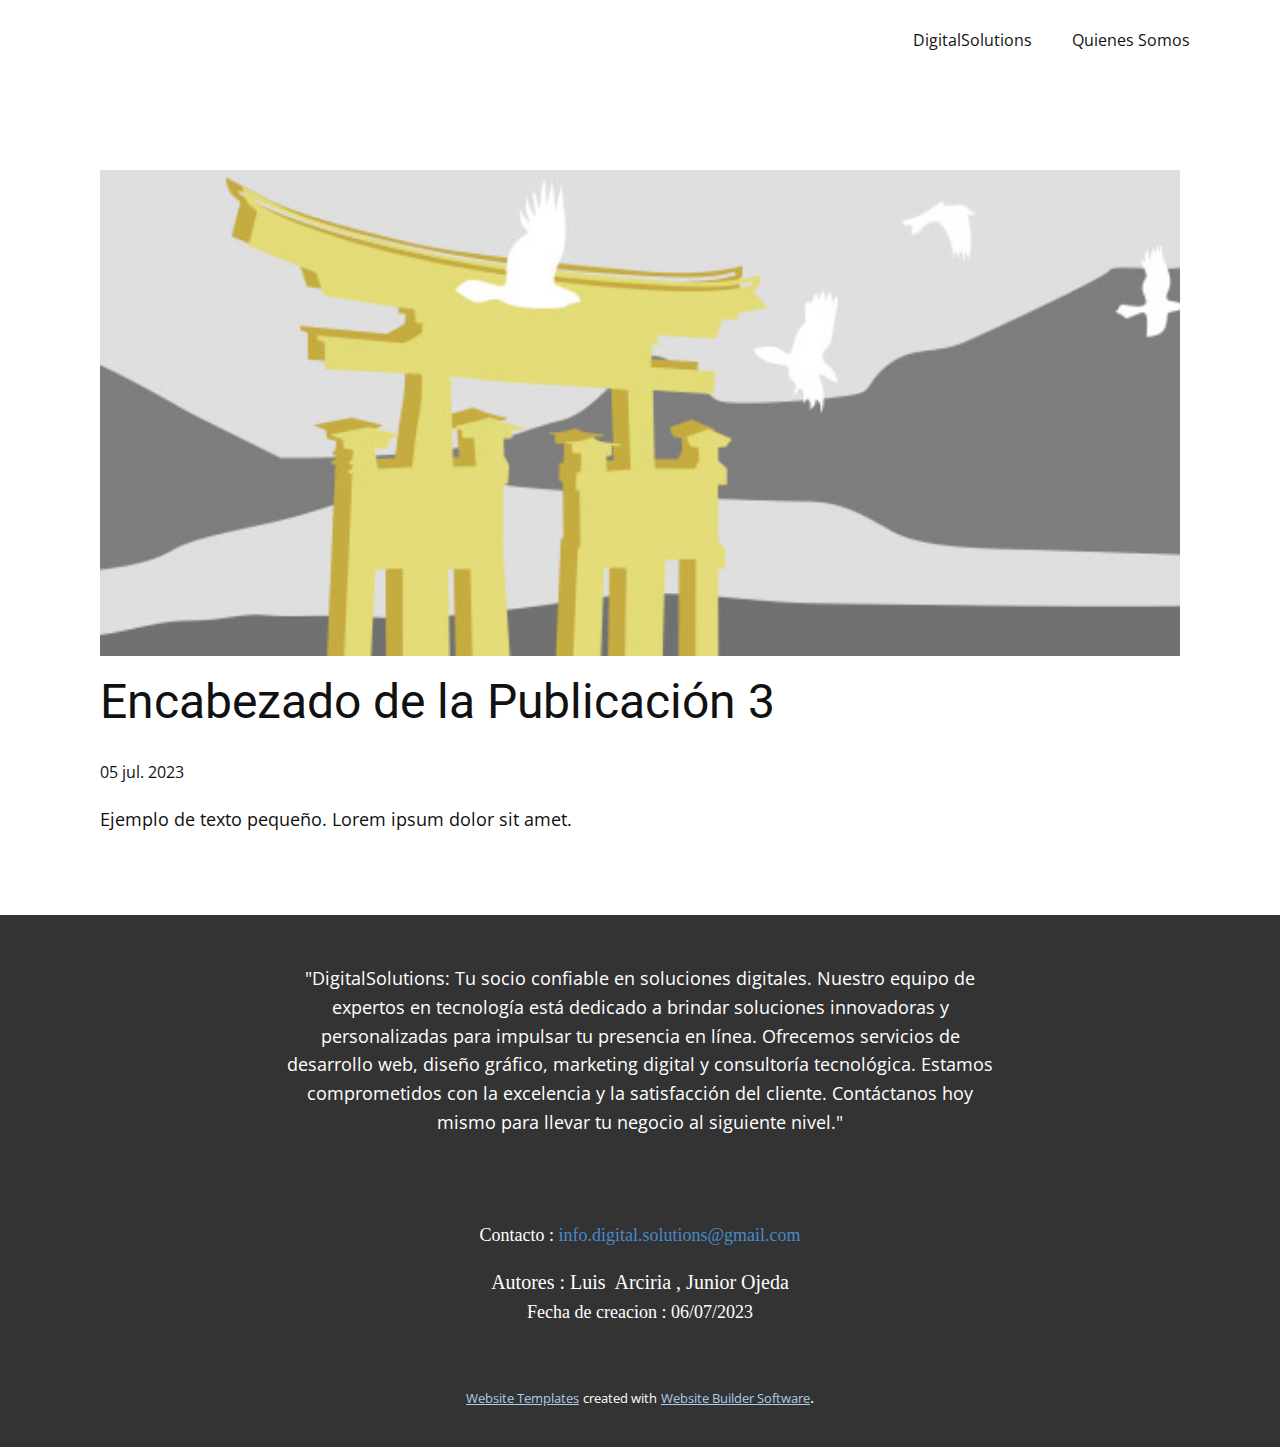
<file: blog/enviar-2.html>
<!DOCTYPE html>
<html style="font-size: 16px;" lang="es"><head>
    <meta name="viewport" content="width=device-width, initial-scale=1.0">
    <meta charset="utf-8">
    <meta name="keywords" content="Encabezado de la Publicación 1">
    <meta name="description" content="">
    <title>Encabezado de la Publicación 3</title>
    <link rel="stylesheet" href="../nicepage.css" media="screen">
<link rel="stylesheet" href="../Post-Template.css" media="screen">
    <script class="u-script" type="text/javascript" src="../jquery.js" defer=""></script>
    <script class="u-script" type="text/javascript" src="../nicepage.js" defer=""></script>
    <meta name="generator" content="Nicepage 5.12.7, nicepage.com">
    <link id="u-theme-google-font" rel="stylesheet" href="https://fonts.googleapis.com/css?family=Roboto:100,100i,300,300i,400,400i,500,500i,700,700i,900,900i|Open+Sans:300,300i,400,400i,500,500i,600,600i,700,700i,800,800i">
    
    
    <script type="application/ld+json">{
		"@context": "http://schema.org",
		"@type": "Organization",
		"name": ""
}</script>
    <meta name="theme-color" content="#478ac9">
  <meta data-intl-tel-input-cdn-path="intlTelInput/"></head>
  <body class="u-body u-xl-mode" data-lang="es"><header class="u-clearfix u-header u-header" id="sec-029e"><div class="u-clearfix u-sheet u-sheet-1">
        <nav class="u-menu u-menu-dropdown u-offcanvas u-menu-1">
          <div class="menu-collapse" style="font-size: 1rem; letter-spacing: 0px;">
            <a class="u-button-style u-custom-left-right-menu-spacing u-custom-padding-bottom u-custom-top-bottom-menu-spacing u-nav-link u-text-active-palette-1-base u-text-hover-palette-2-base" href="#">
              <svg class="u-svg-link" viewBox="0 0 24 24"><use xmlns:xlink="http://www.w3.org/1999/xlink" xlink:href="#menu-hamburger"></use></svg>
              <svg class="u-svg-content" version="1.1" id="menu-hamburger" viewBox="0 0 16 16" x="0px" y="0px" xmlns:xlink="http://www.w3.org/1999/xlink" xmlns="http://www.w3.org/2000/svg"><g><rect y="1" width="16" height="2"></rect><rect y="7" width="16" height="2"></rect><rect y="13" width="16" height="2"></rect>
</g></svg>
            </a>
          </div>
          <div class="u-nav-container">
            <ul class="u-nav u-unstyled u-nav-1"><li class="u-nav-item"><a class="u-button-style u-nav-link u-text-active-palette-1-base u-text-hover-palette-2-base" href="../DigitalSolutions.html" style="padding: 10px 20px;">DigitalSolutions</a>
</li><li class="u-nav-item"><a class="u-button-style u-nav-link u-text-active-palette-1-base u-text-hover-palette-2-base" href="../Quienes-Somos.html" style="padding: 10px 20px;">Quienes Somos</a>
</li></ul>
          </div>
          <div class="u-nav-container-collapse">
            <div class="u-black u-container-style u-inner-container-layout u-opacity u-opacity-95 u-sidenav">
              <div class="u-inner-container-layout u-sidenav-overflow">
                <div class="u-menu-close"></div>
                <ul class="u-align-center u-nav u-popupmenu-items u-unstyled u-nav-2"><li class="u-nav-item"><a class="u-button-style u-nav-link" href="../DigitalSolutions.html">DigitalSolutions</a>
</li><li class="u-nav-item"><a class="u-button-style u-nav-link" href="../Quienes-Somos.html">Quienes Somos</a>
</li></ul>
              </div>
            </div>
            <div class="u-black u-menu-overlay u-opacity u-opacity-70"></div>
          </div>
        </nav>
      </div></header>
    <section class="u-align-center u-clearfix u-section-1" id="sec-df42">
      <div class="u-clearfix u-sheet u-valign-middle-md u-valign-middle-sm u-valign-middle-xs u-sheet-1"><!--post_details--><!--post_details_options_json--><!--{"source":""}--><!--/post_details_options_json--><!--blog_post-->
        <div class="u-container-style u-expanded-width u-post-details u-post-details-1">
          <div class="u-container-layout u-valign-middle u-container-layout-1"><!--blog_post_image-->
            <img alt="" class="u-blog-control u-expanded-width u-image u-image-default u-image-1" src="../images/8ad73f3c.jpeg"><!--/blog_post_image--><!--blog_post_header-->
            <h2 class="u-blog-control u-text u-text-1">Encabezado de la Publicación 3</h2><!--/blog_post_header--><!--blog_post_metadata-->
            <div class="u-blog-control u-metadata u-metadata-1"><!--blog_post_metadata_date-->
              <span class="u-meta-date u-meta-icon">05 jul. 2023</span><!--/blog_post_metadata_date--><!--blog_post_metadata_category-->
              <!--/blog_post_metadata_category--><!--blog_post_metadata_comments-->
              <!--/blog_post_metadata_comments-->
            </div><!--/blog_post_metadata--><!--blog_post_content-->
            <div class="u-align-justify u-blog-control u-post-content u-text u-text-2 fr-view">
  Ejemplo de texto pequeño. Lorem ipsum dolor sit amet.
  </div><!--/blog_post_content-->
          </div>
        </div><!--/blog_post--><!--/post_details-->
      </div>
    </section>
    
    
    <footer class="u-align-center u-clearfix u-footer u-grey-80 u-footer" id="sec-262d"><div class="u-clearfix u-sheet u-sheet-1">
        <p class="u-small-text u-text u-text-variant u-text-1">"DigitalSolutions: Tu socio confiable en soluciones digitales. Nuestro equipo de expertos en tecnología está dedicado a brindar soluciones innovadoras y personalizadas para impulsar tu presencia en línea. Ofrecemos servicios de desarrollo web, diseño gráfico, marketing digital y consultoría tecnológica. Estamos comprometidos con la excelencia y la satisfacción del cliente. Contáctanos hoy mismo para llevar tu negocio al siguiente nivel." </p>
        <p class="u-custom-font u-font-georgia u-text u-text-2">Contacto :&nbsp;<a href="../mailto:info.digital.solutions@gmail.com" target="_new" class="u-active-none u-border-none u-btn u-button-style u-hover-none u-none u-text-palette-1-base u-btn-1">info.digital.solutions@gmail.com</a>
        </p>
        <p class="u-custom-font u-font-georgia u-text u-text-3">Autores : Luis&nbsp; Arciria , Junior Ojeda</p>
        <p class="u-custom-font u-font-georgia u-text u-text-4">Fecha de creacion : 06/07/2023</p>
      </div></footer>
    <section class="u-backlink u-clearfix u-grey-80">
      <a class="u-link" href="https://nicepage.com/website-templates" target="_blank">
        <span>Website Templates</span>
      </a>
      <p class="u-text">
        <span>created with</span>
      </p>
      <a class="u-link" href="" target="_blank">
        <span>Website Builder Software</span>
      </a>. 
    </section>
  
</body></html>
</file>
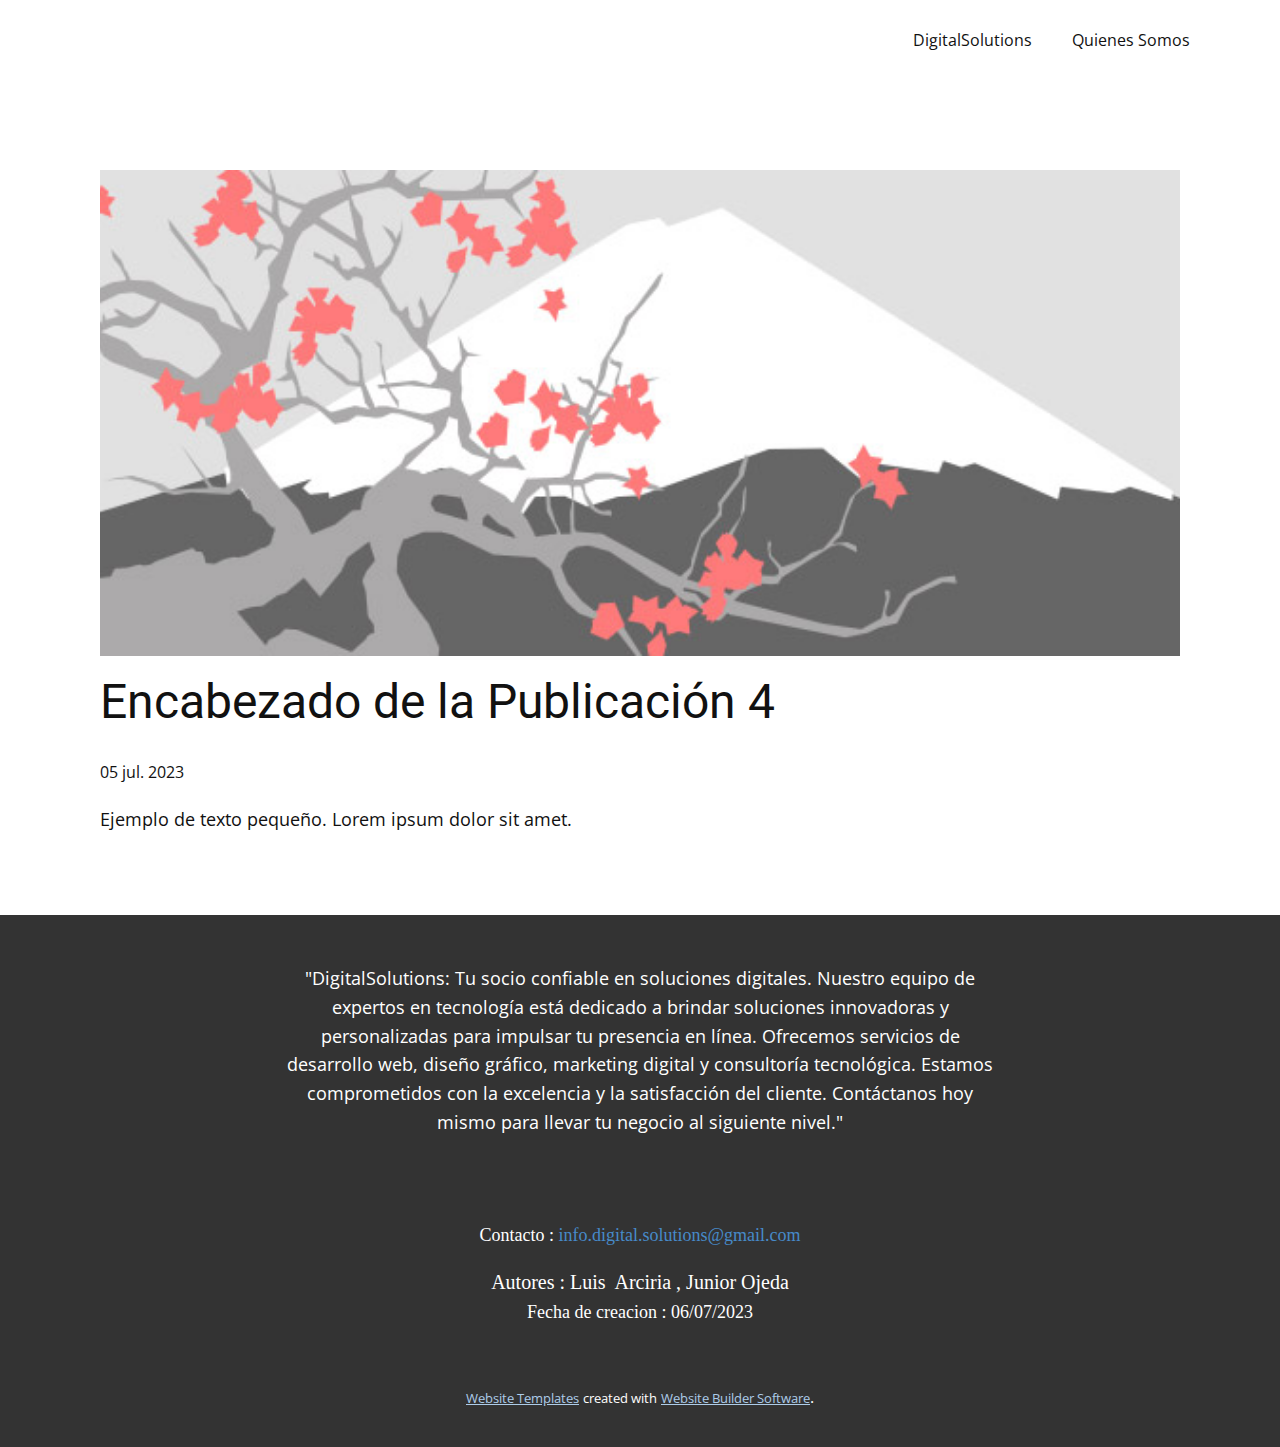
<file: blog/enviar-3.html>
<!DOCTYPE html>
<html style="font-size: 16px;" lang="es"><head>
    <meta name="viewport" content="width=device-width, initial-scale=1.0">
    <meta charset="utf-8">
    <meta name="keywords" content="Encabezado de la Publicación 1">
    <meta name="description" content="">
    <title>Encabezado de la Publicación 4</title>
    <link rel="stylesheet" href="../nicepage.css" media="screen">
<link rel="stylesheet" href="../Post-Template.css" media="screen">
    <script class="u-script" type="text/javascript" src="../jquery.js" defer=""></script>
    <script class="u-script" type="text/javascript" src="../nicepage.js" defer=""></script>
    <meta name="generator" content="Nicepage 5.12.7, nicepage.com">
    <link id="u-theme-google-font" rel="stylesheet" href="https://fonts.googleapis.com/css?family=Roboto:100,100i,300,300i,400,400i,500,500i,700,700i,900,900i|Open+Sans:300,300i,400,400i,500,500i,600,600i,700,700i,800,800i">
    
    
    <script type="application/ld+json">{
		"@context": "http://schema.org",
		"@type": "Organization",
		"name": ""
}</script>
    <meta name="theme-color" content="#478ac9">
  <meta data-intl-tel-input-cdn-path="intlTelInput/"></head>
  <body class="u-body u-xl-mode" data-lang="es"><header class="u-clearfix u-header u-header" id="sec-029e"><div class="u-clearfix u-sheet u-sheet-1">
        <nav class="u-menu u-menu-dropdown u-offcanvas u-menu-1">
          <div class="menu-collapse" style="font-size: 1rem; letter-spacing: 0px;">
            <a class="u-button-style u-custom-left-right-menu-spacing u-custom-padding-bottom u-custom-top-bottom-menu-spacing u-nav-link u-text-active-palette-1-base u-text-hover-palette-2-base" href="#">
              <svg class="u-svg-link" viewBox="0 0 24 24"><use xmlns:xlink="http://www.w3.org/1999/xlink" xlink:href="#menu-hamburger"></use></svg>
              <svg class="u-svg-content" version="1.1" id="menu-hamburger" viewBox="0 0 16 16" x="0px" y="0px" xmlns:xlink="http://www.w3.org/1999/xlink" xmlns="http://www.w3.org/2000/svg"><g><rect y="1" width="16" height="2"></rect><rect y="7" width="16" height="2"></rect><rect y="13" width="16" height="2"></rect>
</g></svg>
            </a>
          </div>
          <div class="u-nav-container">
            <ul class="u-nav u-unstyled u-nav-1"><li class="u-nav-item"><a class="u-button-style u-nav-link u-text-active-palette-1-base u-text-hover-palette-2-base" href="../DigitalSolutions.html" style="padding: 10px 20px;">DigitalSolutions</a>
</li><li class="u-nav-item"><a class="u-button-style u-nav-link u-text-active-palette-1-base u-text-hover-palette-2-base" href="../Quienes-Somos.html" style="padding: 10px 20px;">Quienes Somos</a>
</li></ul>
          </div>
          <div class="u-nav-container-collapse">
            <div class="u-black u-container-style u-inner-container-layout u-opacity u-opacity-95 u-sidenav">
              <div class="u-inner-container-layout u-sidenav-overflow">
                <div class="u-menu-close"></div>
                <ul class="u-align-center u-nav u-popupmenu-items u-unstyled u-nav-2"><li class="u-nav-item"><a class="u-button-style u-nav-link" href="../DigitalSolutions.html">DigitalSolutions</a>
</li><li class="u-nav-item"><a class="u-button-style u-nav-link" href="../Quienes-Somos.html">Quienes Somos</a>
</li></ul>
              </div>
            </div>
            <div class="u-black u-menu-overlay u-opacity u-opacity-70"></div>
          </div>
        </nav>
      </div></header>
    <section class="u-align-center u-clearfix u-section-1" id="sec-df42">
      <div class="u-clearfix u-sheet u-valign-middle-md u-valign-middle-sm u-valign-middle-xs u-sheet-1"><!--post_details--><!--post_details_options_json--><!--{"source":""}--><!--/post_details_options_json--><!--blog_post-->
        <div class="u-container-style u-expanded-width u-post-details u-post-details-1">
          <div class="u-container-layout u-valign-middle u-container-layout-1"><!--blog_post_image-->
            <img alt="" class="u-blog-control u-expanded-width u-image u-image-default u-image-1" src="../images/0fd3416c.jpeg"><!--/blog_post_image--><!--blog_post_header-->
            <h2 class="u-blog-control u-text u-text-1">Encabezado de la Publicación 4</h2><!--/blog_post_header--><!--blog_post_metadata-->
            <div class="u-blog-control u-metadata u-metadata-1"><!--blog_post_metadata_date-->
              <span class="u-meta-date u-meta-icon">05 jul. 2023</span><!--/blog_post_metadata_date--><!--blog_post_metadata_category-->
              <!--/blog_post_metadata_category--><!--blog_post_metadata_comments-->
              <!--/blog_post_metadata_comments-->
            </div><!--/blog_post_metadata--><!--blog_post_content-->
            <div class="u-align-justify u-blog-control u-post-content u-text u-text-2 fr-view">
  Ejemplo de texto pequeño. Lorem ipsum dolor sit amet.
  </div><!--/blog_post_content-->
          </div>
        </div><!--/blog_post--><!--/post_details-->
      </div>
    </section>
    
    
    <footer class="u-align-center u-clearfix u-footer u-grey-80 u-footer" id="sec-262d"><div class="u-clearfix u-sheet u-sheet-1">
        <p class="u-small-text u-text u-text-variant u-text-1">"DigitalSolutions: Tu socio confiable en soluciones digitales. Nuestro equipo de expertos en tecnología está dedicado a brindar soluciones innovadoras y personalizadas para impulsar tu presencia en línea. Ofrecemos servicios de desarrollo web, diseño gráfico, marketing digital y consultoría tecnológica. Estamos comprometidos con la excelencia y la satisfacción del cliente. Contáctanos hoy mismo para llevar tu negocio al siguiente nivel." </p>
        <p class="u-custom-font u-font-georgia u-text u-text-2">Contacto :&nbsp;<a href="../mailto:info.digital.solutions@gmail.com" target="_new" class="u-active-none u-border-none u-btn u-button-style u-hover-none u-none u-text-palette-1-base u-btn-1">info.digital.solutions@gmail.com</a>
        </p>
        <p class="u-custom-font u-font-georgia u-text u-text-3">Autores : Luis&nbsp; Arciria , Junior Ojeda</p>
        <p class="u-custom-font u-font-georgia u-text u-text-4">Fecha de creacion : 06/07/2023</p>
      </div></footer>
    <section class="u-backlink u-clearfix u-grey-80">
      <a class="u-link" href="https://nicepage.com/website-templates" target="_blank">
        <span>Website Templates</span>
      </a>
      <p class="u-text">
        <span>created with</span>
      </p>
      <a class="u-link" href="" target="_blank">
        <span>Website Builder Software</span>
      </a>. 
    </section>
  
</body></html>
</file>
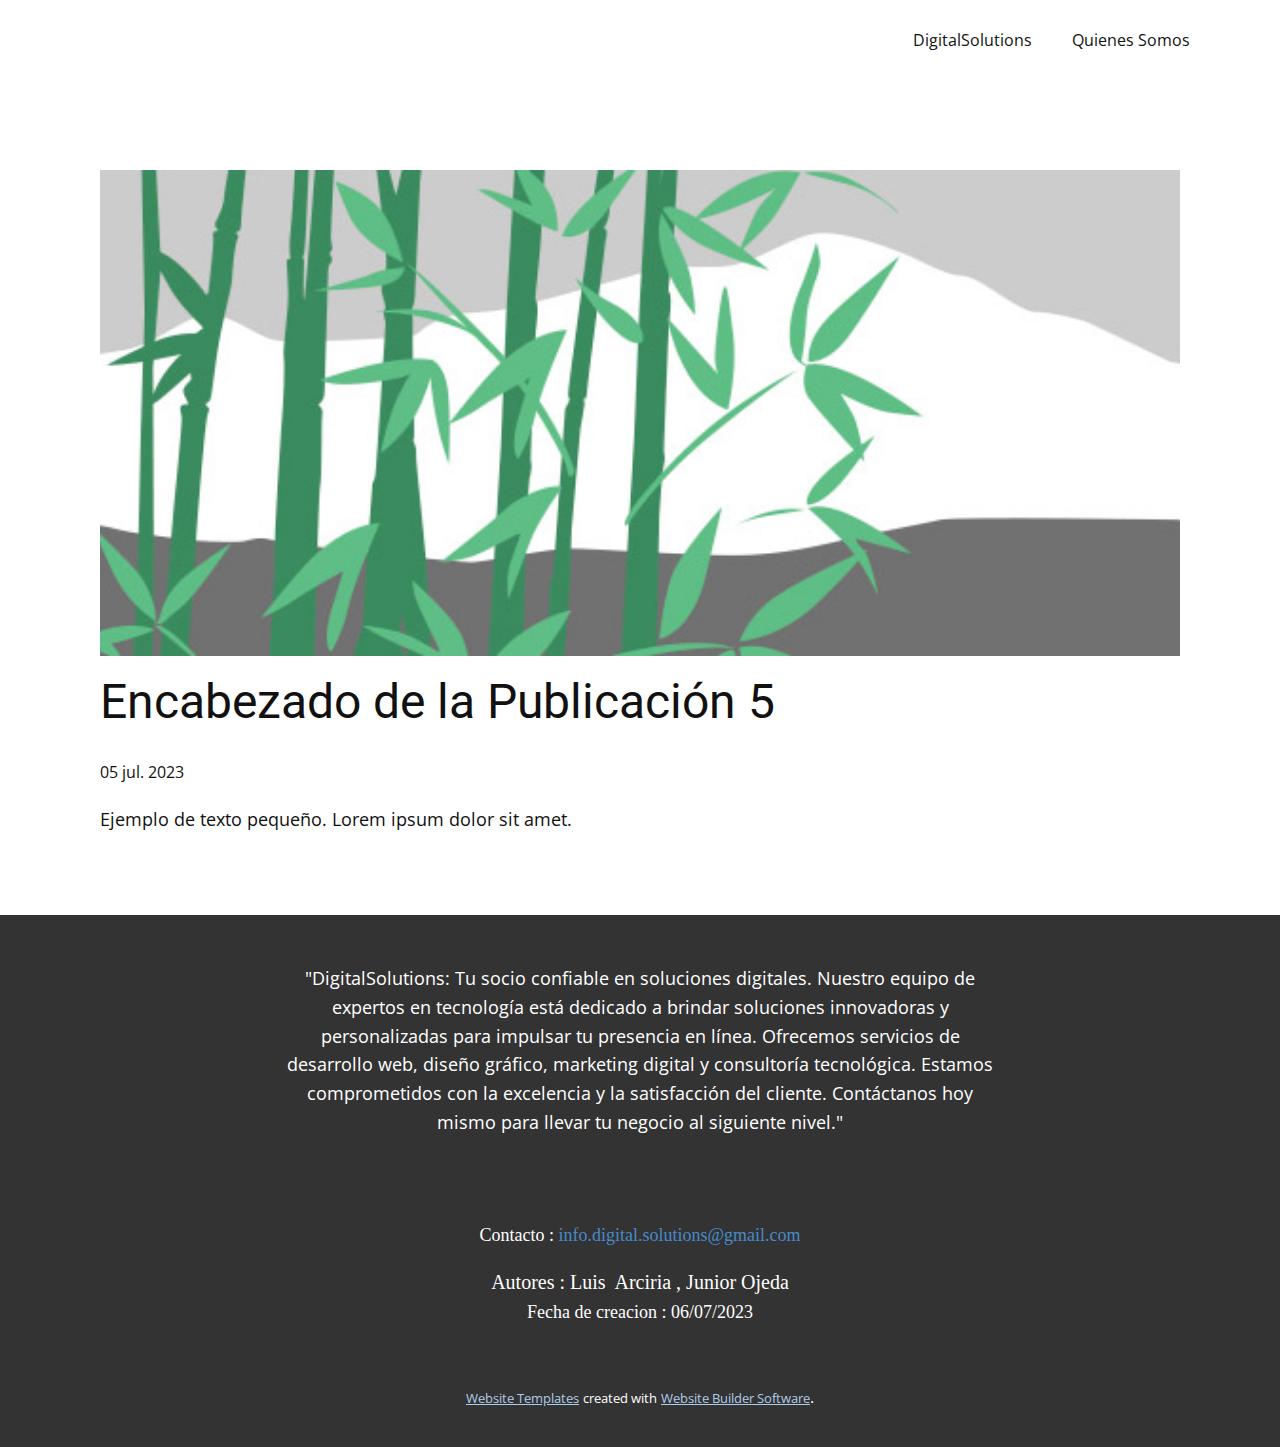
<file: blog/enviar-4.html>
<!DOCTYPE html>
<html style="font-size: 16px;" lang="es"><head>
    <meta name="viewport" content="width=device-width, initial-scale=1.0">
    <meta charset="utf-8">
    <meta name="keywords" content="Encabezado de la Publicación 1">
    <meta name="description" content="">
    <title>Encabezado de la Publicación 5</title>
    <link rel="stylesheet" href="../nicepage.css" media="screen">
<link rel="stylesheet" href="../Post-Template.css" media="screen">
    <script class="u-script" type="text/javascript" src="../jquery.js" defer=""></script>
    <script class="u-script" type="text/javascript" src="../nicepage.js" defer=""></script>
    <meta name="generator" content="Nicepage 5.12.7, nicepage.com">
    <link id="u-theme-google-font" rel="stylesheet" href="https://fonts.googleapis.com/css?family=Roboto:100,100i,300,300i,400,400i,500,500i,700,700i,900,900i|Open+Sans:300,300i,400,400i,500,500i,600,600i,700,700i,800,800i">
    
    
    <script type="application/ld+json">{
		"@context": "http://schema.org",
		"@type": "Organization",
		"name": ""
}</script>
    <meta name="theme-color" content="#478ac9">
  <meta data-intl-tel-input-cdn-path="intlTelInput/"></head>
  <body class="u-body u-xl-mode" data-lang="es"><header class="u-clearfix u-header u-header" id="sec-029e"><div class="u-clearfix u-sheet u-sheet-1">
        <nav class="u-menu u-menu-dropdown u-offcanvas u-menu-1">
          <div class="menu-collapse" style="font-size: 1rem; letter-spacing: 0px;">
            <a class="u-button-style u-custom-left-right-menu-spacing u-custom-padding-bottom u-custom-top-bottom-menu-spacing u-nav-link u-text-active-palette-1-base u-text-hover-palette-2-base" href="#">
              <svg class="u-svg-link" viewBox="0 0 24 24"><use xmlns:xlink="http://www.w3.org/1999/xlink" xlink:href="#menu-hamburger"></use></svg>
              <svg class="u-svg-content" version="1.1" id="menu-hamburger" viewBox="0 0 16 16" x="0px" y="0px" xmlns:xlink="http://www.w3.org/1999/xlink" xmlns="http://www.w3.org/2000/svg"><g><rect y="1" width="16" height="2"></rect><rect y="7" width="16" height="2"></rect><rect y="13" width="16" height="2"></rect>
</g></svg>
            </a>
          </div>
          <div class="u-nav-container">
            <ul class="u-nav u-unstyled u-nav-1"><li class="u-nav-item"><a class="u-button-style u-nav-link u-text-active-palette-1-base u-text-hover-palette-2-base" href="../DigitalSolutions.html" style="padding: 10px 20px;">DigitalSolutions</a>
</li><li class="u-nav-item"><a class="u-button-style u-nav-link u-text-active-palette-1-base u-text-hover-palette-2-base" href="../Quienes-Somos.html" style="padding: 10px 20px;">Quienes Somos</a>
</li></ul>
          </div>
          <div class="u-nav-container-collapse">
            <div class="u-black u-container-style u-inner-container-layout u-opacity u-opacity-95 u-sidenav">
              <div class="u-inner-container-layout u-sidenav-overflow">
                <div class="u-menu-close"></div>
                <ul class="u-align-center u-nav u-popupmenu-items u-unstyled u-nav-2"><li class="u-nav-item"><a class="u-button-style u-nav-link" href="../DigitalSolutions.html">DigitalSolutions</a>
</li><li class="u-nav-item"><a class="u-button-style u-nav-link" href="../Quienes-Somos.html">Quienes Somos</a>
</li></ul>
              </div>
            </div>
            <div class="u-black u-menu-overlay u-opacity u-opacity-70"></div>
          </div>
        </nav>
      </div></header>
    <section class="u-align-center u-clearfix u-section-1" id="sec-df42">
      <div class="u-clearfix u-sheet u-valign-middle-md u-valign-middle-sm u-valign-middle-xs u-sheet-1"><!--post_details--><!--post_details_options_json--><!--{"source":""}--><!--/post_details_options_json--><!--blog_post-->
        <div class="u-container-style u-expanded-width u-post-details u-post-details-1">
          <div class="u-container-layout u-valign-middle u-container-layout-1"><!--blog_post_image-->
            <img alt="" class="u-blog-control u-expanded-width u-image u-image-default u-image-1" src="../images/68f64b9d.jpeg"><!--/blog_post_image--><!--blog_post_header-->
            <h2 class="u-blog-control u-text u-text-1">Encabezado de la Publicación 5</h2><!--/blog_post_header--><!--blog_post_metadata-->
            <div class="u-blog-control u-metadata u-metadata-1"><!--blog_post_metadata_date-->
              <span class="u-meta-date u-meta-icon">05 jul. 2023</span><!--/blog_post_metadata_date--><!--blog_post_metadata_category-->
              <!--/blog_post_metadata_category--><!--blog_post_metadata_comments-->
              <!--/blog_post_metadata_comments-->
            </div><!--/blog_post_metadata--><!--blog_post_content-->
            <div class="u-align-justify u-blog-control u-post-content u-text u-text-2 fr-view">
  Ejemplo de texto pequeño. Lorem ipsum dolor sit amet.
  </div><!--/blog_post_content-->
          </div>
        </div><!--/blog_post--><!--/post_details-->
      </div>
    </section>
    
    
    <footer class="u-align-center u-clearfix u-footer u-grey-80 u-footer" id="sec-262d"><div class="u-clearfix u-sheet u-sheet-1">
        <p class="u-small-text u-text u-text-variant u-text-1">"DigitalSolutions: Tu socio confiable en soluciones digitales. Nuestro equipo de expertos en tecnología está dedicado a brindar soluciones innovadoras y personalizadas para impulsar tu presencia en línea. Ofrecemos servicios de desarrollo web, diseño gráfico, marketing digital y consultoría tecnológica. Estamos comprometidos con la excelencia y la satisfacción del cliente. Contáctanos hoy mismo para llevar tu negocio al siguiente nivel." </p>
        <p class="u-custom-font u-font-georgia u-text u-text-2">Contacto :&nbsp;<a href="../mailto:info.digital.solutions@gmail.com" target="_new" class="u-active-none u-border-none u-btn u-button-style u-hover-none u-none u-text-palette-1-base u-btn-1">info.digital.solutions@gmail.com</a>
        </p>
        <p class="u-custom-font u-font-georgia u-text u-text-3">Autores : Luis&nbsp; Arciria , Junior Ojeda</p>
        <p class="u-custom-font u-font-georgia u-text u-text-4">Fecha de creacion : 06/07/2023</p>
      </div></footer>
    <section class="u-backlink u-clearfix u-grey-80">
      <a class="u-link" href="https://nicepage.com/website-templates" target="_blank">
        <span>Website Templates</span>
      </a>
      <p class="u-text">
        <span>created with</span>
      </p>
      <a class="u-link" href="" target="_blank">
        <span>Website Builder Software</span>
      </a>. 
    </section>
  
</body></html>
</file>
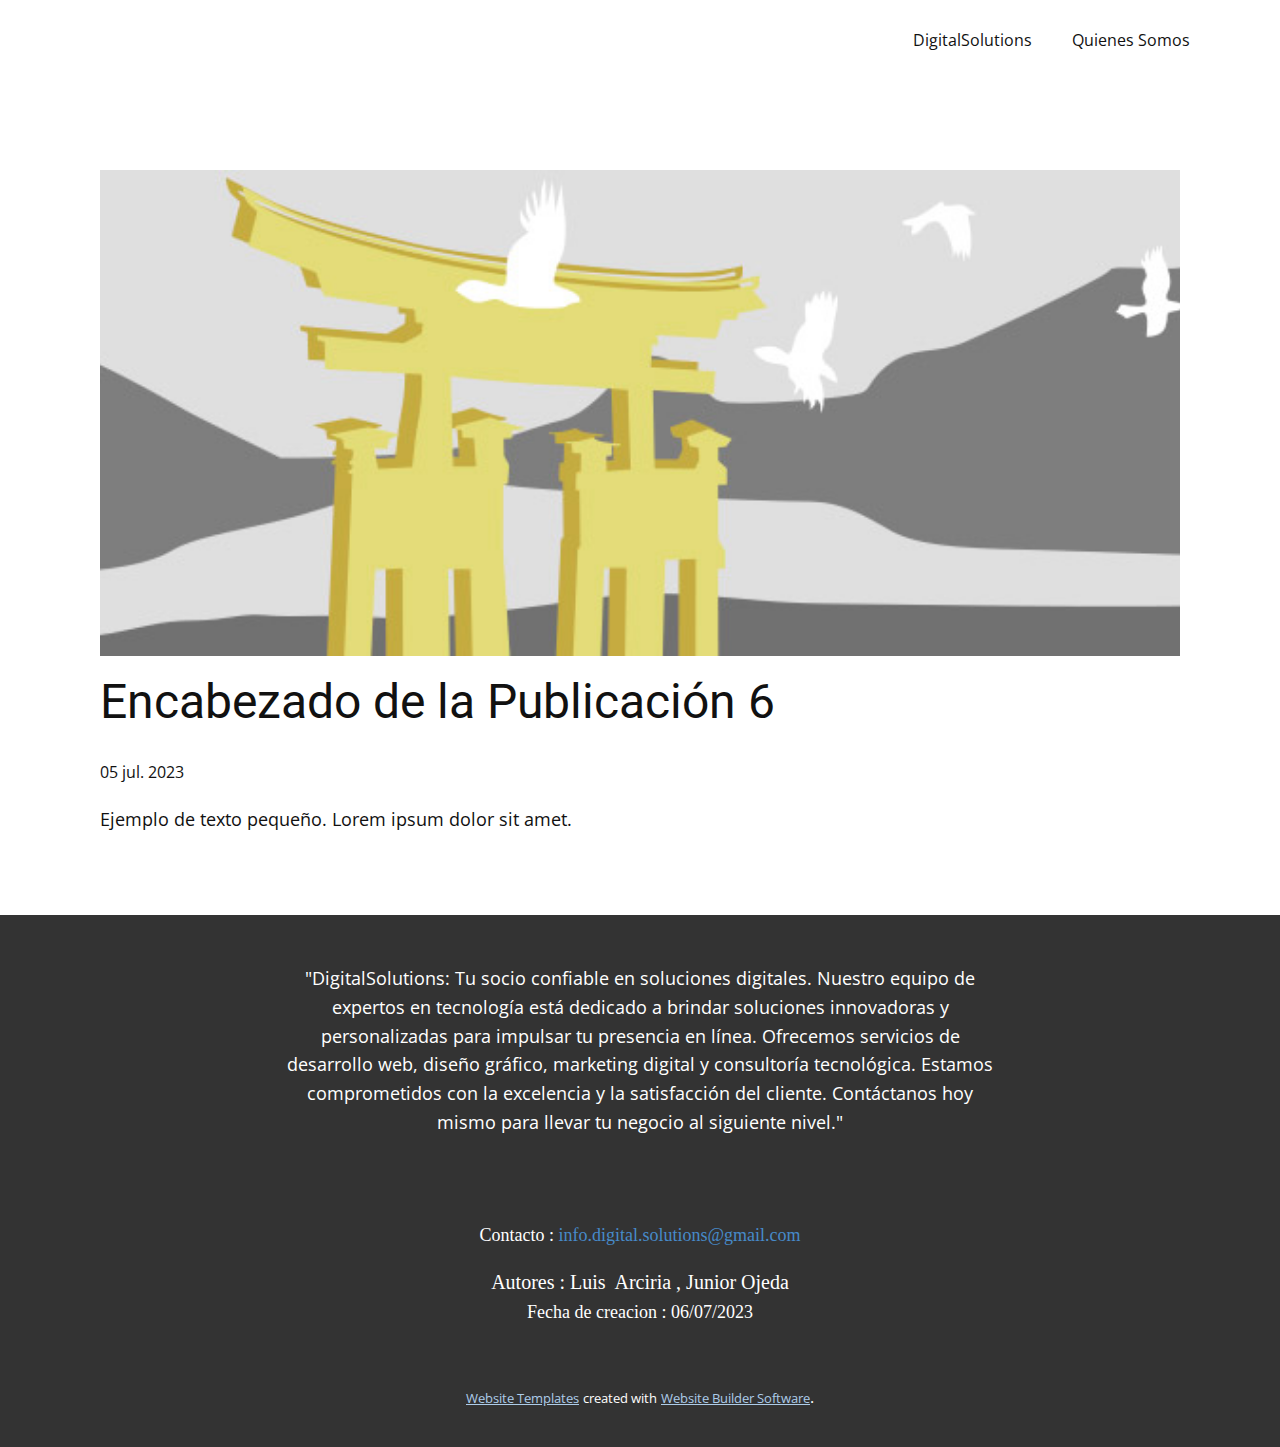
<file: blog/enviar-5.html>
<!DOCTYPE html>
<html style="font-size: 16px;" lang="es"><head>
    <meta name="viewport" content="width=device-width, initial-scale=1.0">
    <meta charset="utf-8">
    <meta name="keywords" content="Encabezado de la Publicación 1">
    <meta name="description" content="">
    <title>Encabezado de la Publicación 6</title>
    <link rel="stylesheet" href="../nicepage.css" media="screen">
<link rel="stylesheet" href="../Post-Template.css" media="screen">
    <script class="u-script" type="text/javascript" src="../jquery.js" defer=""></script>
    <script class="u-script" type="text/javascript" src="../nicepage.js" defer=""></script>
    <meta name="generator" content="Nicepage 5.12.7, nicepage.com">
    <link id="u-theme-google-font" rel="stylesheet" href="https://fonts.googleapis.com/css?family=Roboto:100,100i,300,300i,400,400i,500,500i,700,700i,900,900i|Open+Sans:300,300i,400,400i,500,500i,600,600i,700,700i,800,800i">
    
    
    <script type="application/ld+json">{
		"@context": "http://schema.org",
		"@type": "Organization",
		"name": ""
}</script>
    <meta name="theme-color" content="#478ac9">
  <meta data-intl-tel-input-cdn-path="intlTelInput/"></head>
  <body class="u-body u-xl-mode" data-lang="es"><header class="u-clearfix u-header u-header" id="sec-029e"><div class="u-clearfix u-sheet u-sheet-1">
        <nav class="u-menu u-menu-dropdown u-offcanvas u-menu-1">
          <div class="menu-collapse" style="font-size: 1rem; letter-spacing: 0px;">
            <a class="u-button-style u-custom-left-right-menu-spacing u-custom-padding-bottom u-custom-top-bottom-menu-spacing u-nav-link u-text-active-palette-1-base u-text-hover-palette-2-base" href="#">
              <svg class="u-svg-link" viewBox="0 0 24 24"><use xmlns:xlink="http://www.w3.org/1999/xlink" xlink:href="#menu-hamburger"></use></svg>
              <svg class="u-svg-content" version="1.1" id="menu-hamburger" viewBox="0 0 16 16" x="0px" y="0px" xmlns:xlink="http://www.w3.org/1999/xlink" xmlns="http://www.w3.org/2000/svg"><g><rect y="1" width="16" height="2"></rect><rect y="7" width="16" height="2"></rect><rect y="13" width="16" height="2"></rect>
</g></svg>
            </a>
          </div>
          <div class="u-nav-container">
            <ul class="u-nav u-unstyled u-nav-1"><li class="u-nav-item"><a class="u-button-style u-nav-link u-text-active-palette-1-base u-text-hover-palette-2-base" href="../DigitalSolutions.html" style="padding: 10px 20px;">DigitalSolutions</a>
</li><li class="u-nav-item"><a class="u-button-style u-nav-link u-text-active-palette-1-base u-text-hover-palette-2-base" href="../Quienes-Somos.html" style="padding: 10px 20px;">Quienes Somos</a>
</li></ul>
          </div>
          <div class="u-nav-container-collapse">
            <div class="u-black u-container-style u-inner-container-layout u-opacity u-opacity-95 u-sidenav">
              <div class="u-inner-container-layout u-sidenav-overflow">
                <div class="u-menu-close"></div>
                <ul class="u-align-center u-nav u-popupmenu-items u-unstyled u-nav-2"><li class="u-nav-item"><a class="u-button-style u-nav-link" href="../DigitalSolutions.html">DigitalSolutions</a>
</li><li class="u-nav-item"><a class="u-button-style u-nav-link" href="../Quienes-Somos.html">Quienes Somos</a>
</li></ul>
              </div>
            </div>
            <div class="u-black u-menu-overlay u-opacity u-opacity-70"></div>
          </div>
        </nav>
      </div></header>
    <section class="u-align-center u-clearfix u-section-1" id="sec-df42">
      <div class="u-clearfix u-sheet u-valign-middle-md u-valign-middle-sm u-valign-middle-xs u-sheet-1"><!--post_details--><!--post_details_options_json--><!--{"source":""}--><!--/post_details_options_json--><!--blog_post-->
        <div class="u-container-style u-expanded-width u-post-details u-post-details-1">
          <div class="u-container-layout u-valign-middle u-container-layout-1"><!--blog_post_image-->
            <img alt="" class="u-blog-control u-expanded-width u-image u-image-default u-image-1" src="../images/8ad73f3c.jpeg"><!--/blog_post_image--><!--blog_post_header-->
            <h2 class="u-blog-control u-text u-text-1">Encabezado de la Publicación 6</h2><!--/blog_post_header--><!--blog_post_metadata-->
            <div class="u-blog-control u-metadata u-metadata-1"><!--blog_post_metadata_date-->
              <span class="u-meta-date u-meta-icon">05 jul. 2023</span><!--/blog_post_metadata_date--><!--blog_post_metadata_category-->
              <!--/blog_post_metadata_category--><!--blog_post_metadata_comments-->
              <!--/blog_post_metadata_comments-->
            </div><!--/blog_post_metadata--><!--blog_post_content-->
            <div class="u-align-justify u-blog-control u-post-content u-text u-text-2 fr-view">
  Ejemplo de texto pequeño. Lorem ipsum dolor sit amet.
  </div><!--/blog_post_content-->
          </div>
        </div><!--/blog_post--><!--/post_details-->
      </div>
    </section>
    
    
    <footer class="u-align-center u-clearfix u-footer u-grey-80 u-footer" id="sec-262d"><div class="u-clearfix u-sheet u-sheet-1">
        <p class="u-small-text u-text u-text-variant u-text-1">"DigitalSolutions: Tu socio confiable en soluciones digitales. Nuestro equipo de expertos en tecnología está dedicado a brindar soluciones innovadoras y personalizadas para impulsar tu presencia en línea. Ofrecemos servicios de desarrollo web, diseño gráfico, marketing digital y consultoría tecnológica. Estamos comprometidos con la excelencia y la satisfacción del cliente. Contáctanos hoy mismo para llevar tu negocio al siguiente nivel." </p>
        <p class="u-custom-font u-font-georgia u-text u-text-2">Contacto :&nbsp;<a href="../mailto:info.digital.solutions@gmail.com" target="_new" class="u-active-none u-border-none u-btn u-button-style u-hover-none u-none u-text-palette-1-base u-btn-1">info.digital.solutions@gmail.com</a>
        </p>
        <p class="u-custom-font u-font-georgia u-text u-text-3">Autores : Luis&nbsp; Arciria , Junior Ojeda</p>
        <p class="u-custom-font u-font-georgia u-text u-text-4">Fecha de creacion : 06/07/2023</p>
      </div></footer>
    <section class="u-backlink u-clearfix u-grey-80">
      <a class="u-link" href="https://nicepage.com/website-templates" target="_blank">
        <span>Website Templates</span>
      </a>
      <p class="u-text">
        <span>created with</span>
      </p>
      <a class="u-link" href="" target="_blank">
        <span>Website Builder Software</span>
      </a>. 
    </section>
  
</body></html>
</file>
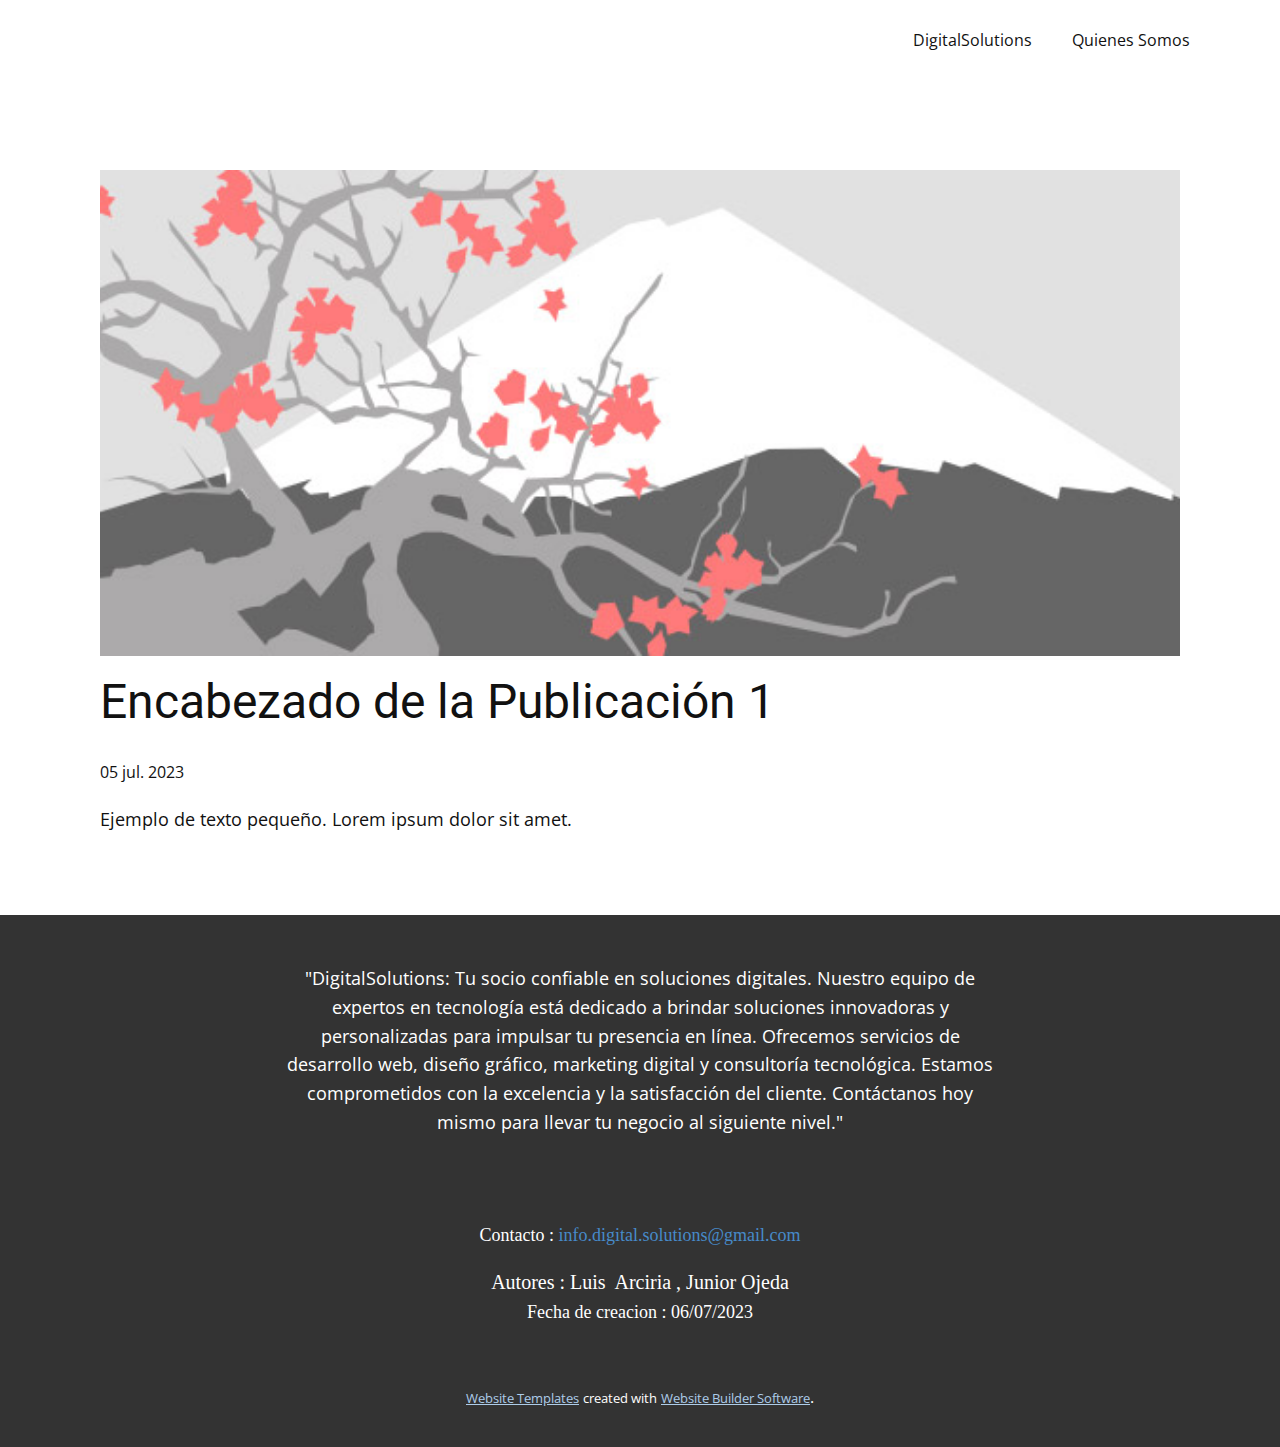
<file: blog/enviar.html>
<!DOCTYPE html>
<html style="font-size: 16px;" lang="es"><head>
    <meta name="viewport" content="width=device-width, initial-scale=1.0">
    <meta charset="utf-8">
    <meta name="keywords" content="Encabezado de la Publicación 1">
    <meta name="description" content="">
    <title>Encabezado de la Publicación 1</title>
    <link rel="stylesheet" href="../nicepage.css" media="screen">
<link rel="stylesheet" href="../Post-Template.css" media="screen">
    <script class="u-script" type="text/javascript" src="../jquery.js" defer=""></script>
    <script class="u-script" type="text/javascript" src="../nicepage.js" defer=""></script>
    <meta name="generator" content="Nicepage 5.12.7, nicepage.com">
    <link id="u-theme-google-font" rel="stylesheet" href="https://fonts.googleapis.com/css?family=Roboto:100,100i,300,300i,400,400i,500,500i,700,700i,900,900i|Open+Sans:300,300i,400,400i,500,500i,600,600i,700,700i,800,800i">
    
    
    <script type="application/ld+json">{
		"@context": "http://schema.org",
		"@type": "Organization",
		"name": ""
}</script>
    <meta name="theme-color" content="#478ac9">
  <meta data-intl-tel-input-cdn-path="intlTelInput/"></head>
  <body class="u-body u-xl-mode" data-lang="es"><header class="u-clearfix u-header u-header" id="sec-029e"><div class="u-clearfix u-sheet u-sheet-1">
        <nav class="u-menu u-menu-dropdown u-offcanvas u-menu-1">
          <div class="menu-collapse" style="font-size: 1rem; letter-spacing: 0px;">
            <a class="u-button-style u-custom-left-right-menu-spacing u-custom-padding-bottom u-custom-top-bottom-menu-spacing u-nav-link u-text-active-palette-1-base u-text-hover-palette-2-base" href="#">
              <svg class="u-svg-link" viewBox="0 0 24 24"><use xmlns:xlink="http://www.w3.org/1999/xlink" xlink:href="#menu-hamburger"></use></svg>
              <svg class="u-svg-content" version="1.1" id="menu-hamburger" viewBox="0 0 16 16" x="0px" y="0px" xmlns:xlink="http://www.w3.org/1999/xlink" xmlns="http://www.w3.org/2000/svg"><g><rect y="1" width="16" height="2"></rect><rect y="7" width="16" height="2"></rect><rect y="13" width="16" height="2"></rect>
</g></svg>
            </a>
          </div>
          <div class="u-nav-container">
            <ul class="u-nav u-unstyled u-nav-1"><li class="u-nav-item"><a class="u-button-style u-nav-link u-text-active-palette-1-base u-text-hover-palette-2-base" href="../DigitalSolutions.html" style="padding: 10px 20px;">DigitalSolutions</a>
</li><li class="u-nav-item"><a class="u-button-style u-nav-link u-text-active-palette-1-base u-text-hover-palette-2-base" href="../Quienes-Somos.html" style="padding: 10px 20px;">Quienes Somos</a>
</li></ul>
          </div>
          <div class="u-nav-container-collapse">
            <div class="u-black u-container-style u-inner-container-layout u-opacity u-opacity-95 u-sidenav">
              <div class="u-inner-container-layout u-sidenav-overflow">
                <div class="u-menu-close"></div>
                <ul class="u-align-center u-nav u-popupmenu-items u-unstyled u-nav-2"><li class="u-nav-item"><a class="u-button-style u-nav-link" href="../DigitalSolutions.html">DigitalSolutions</a>
</li><li class="u-nav-item"><a class="u-button-style u-nav-link" href="../Quienes-Somos.html">Quienes Somos</a>
</li></ul>
              </div>
            </div>
            <div class="u-black u-menu-overlay u-opacity u-opacity-70"></div>
          </div>
        </nav>
      </div></header>
    <section class="u-align-center u-clearfix u-section-1" id="sec-df42">
      <div class="u-clearfix u-sheet u-valign-middle-md u-valign-middle-sm u-valign-middle-xs u-sheet-1"><!--post_details--><!--post_details_options_json--><!--{"source":""}--><!--/post_details_options_json--><!--blog_post-->
        <div class="u-container-style u-expanded-width u-post-details u-post-details-1">
          <div class="u-container-layout u-valign-middle u-container-layout-1"><!--blog_post_image-->
            <img alt="" class="u-blog-control u-expanded-width u-image u-image-default u-image-1" src="../images/0fd3416c.jpeg"><!--/blog_post_image--><!--blog_post_header-->
            <h2 class="u-blog-control u-text u-text-1">Encabezado de la Publicación 1</h2><!--/blog_post_header--><!--blog_post_metadata-->
            <div class="u-blog-control u-metadata u-metadata-1"><!--blog_post_metadata_date-->
              <span class="u-meta-date u-meta-icon">05 jul. 2023</span><!--/blog_post_metadata_date--><!--blog_post_metadata_category-->
              <!--/blog_post_metadata_category--><!--blog_post_metadata_comments-->
              <!--/blog_post_metadata_comments-->
            </div><!--/blog_post_metadata--><!--blog_post_content-->
            <div class="u-align-justify u-blog-control u-post-content u-text u-text-2 fr-view">
  Ejemplo de texto pequeño. Lorem ipsum dolor sit amet.
  </div><!--/blog_post_content-->
          </div>
        </div><!--/blog_post--><!--/post_details-->
      </div>
    </section>
    
    
    <footer class="u-align-center u-clearfix u-footer u-grey-80 u-footer" id="sec-262d"><div class="u-clearfix u-sheet u-sheet-1">
        <p class="u-small-text u-text u-text-variant u-text-1">"DigitalSolutions: Tu socio confiable en soluciones digitales. Nuestro equipo de expertos en tecnología está dedicado a brindar soluciones innovadoras y personalizadas para impulsar tu presencia en línea. Ofrecemos servicios de desarrollo web, diseño gráfico, marketing digital y consultoría tecnológica. Estamos comprometidos con la excelencia y la satisfacción del cliente. Contáctanos hoy mismo para llevar tu negocio al siguiente nivel." </p>
        <p class="u-custom-font u-font-georgia u-text u-text-2">Contacto :&nbsp;<a href="../mailto:info.digital.solutions@gmail.com" target="_new" class="u-active-none u-border-none u-btn u-button-style u-hover-none u-none u-text-palette-1-base u-btn-1">info.digital.solutions@gmail.com</a>
        </p>
        <p class="u-custom-font u-font-georgia u-text u-text-3">Autores : Luis&nbsp; Arciria , Junior Ojeda</p>
        <p class="u-custom-font u-font-georgia u-text u-text-4">Fecha de creacion : 06/07/2023</p>
      </div></footer>
    <section class="u-backlink u-clearfix u-grey-80">
      <a class="u-link" href="https://nicepage.com/website-templates" target="_blank">
        <span>Website Templates</span>
      </a>
      <p class="u-text">
        <span>created with</span>
      </p>
      <a class="u-link" href="" target="_blank">
        <span>Website Builder Software</span>
      </a>. 
    </section>
  
</body></html>
</file>
